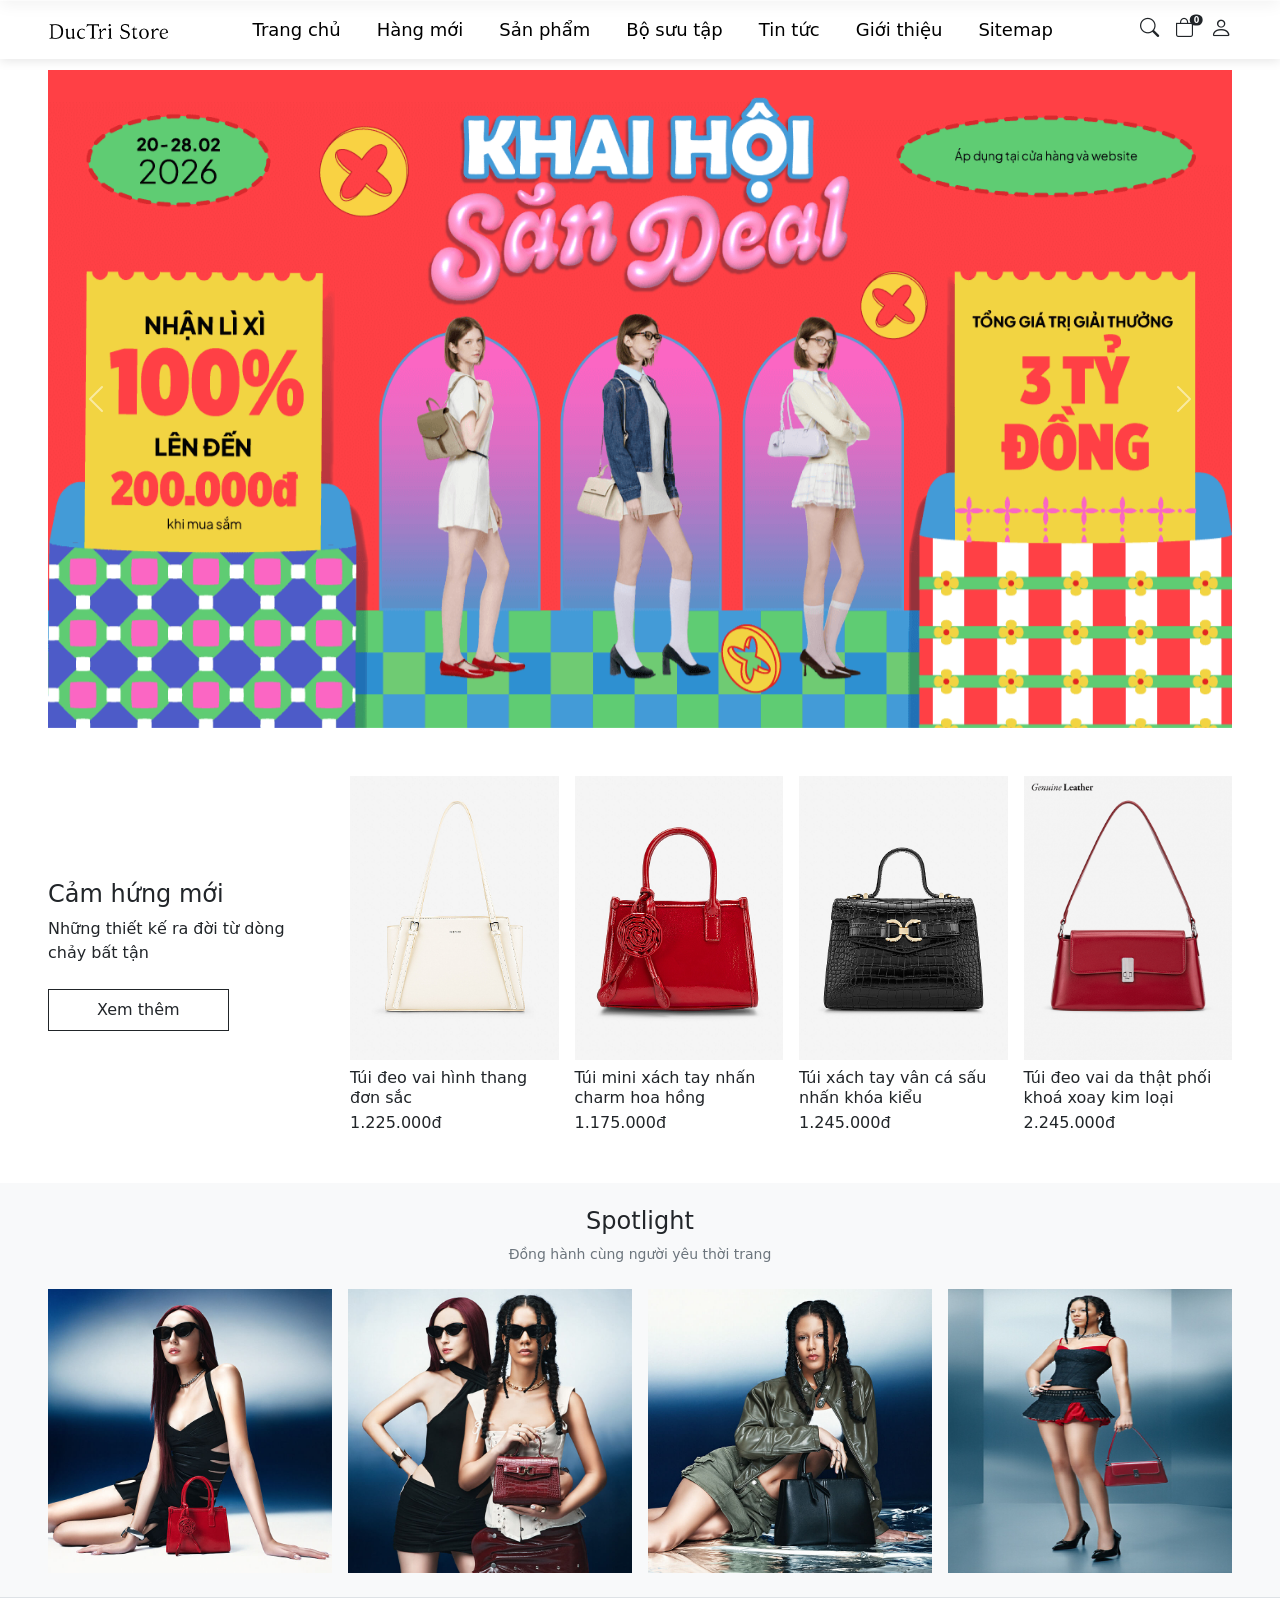
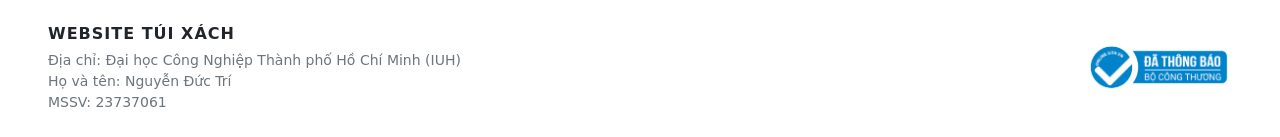
<file: index.html>
﻿<!DOCTYPE html>
<html lang="vi">

<head>
    <meta charset="UTF-8">
    <meta name="viewport" content="width=device-width, initial-scale=1.0">
    <title>Trang chủ | DucTri</title>
    
    <link rel="stylesheet" href="css/bootstrap.min.css">
    <link rel="stylesheet" href="css/style.css">
    <link rel="stylesheet" href="css/bootstrap-icons.css">

    <script src="js/jquery-4.0.0.min.js"></script>
    <script src="js/bootstrap.bundle.min.js"></script>
    <script src="js/main.js"></script>
</head>

<body>
    <!-- HEADER -->
    <header>
        <!-- NAV -->
        <nav class="navbar navbar-expand-lg navbar-light bg-white user-select-none">
            <div class="container-fluid px-5">

                <button class="navbar-toggler border-0 shadow-none" type="button" data-bs-toggle="collapse"
                    data-bs-target="#navbarNav">
                    <i class="bi bi-list text-dark" style="font-size: 1.5rem;"></i>
                </button>

                <a class="navbar-brand" href="index.html">
                    <img src="img/anh-015.png" alt="Logo" height="25px">
                </a>

                <div class="collapse navbar-collapse" id="navbarNav">
                    <ul class="navbar-nav mx-auto">
                        <li class="nav-item"><a class="nav-link" href="index.html">Trang chủ</a></li>
                        <li class="nav-item"><a class="nav-link" href="html/hang-moi.html">Hàng mới</a></li>
                        <li class="nav-item"><a class="nav-link" href="html/san-pham.html">Sản phẩm</a></li>
                        <li class="nav-item"><a class="nav-link" href="html/bo-suu-tap.html">Bộ sưu tập</a></li>
                        <li class="nav-item"><a class="nav-link" href="html/tin-tuc.html">Tin tức</a></li>
                        <li class="nav-item"><a class="nav-link" href="html/gioi-thieu.html">Giới thiệu</a></li>
                        <li class="nav-item"><a class="nav-link" href="html/sitemap.html">Sitemap</a></li>
                    </ul>
                </div>

                <div class="d-flex align-items-center">
                    <a href="javascript:void(0)" id="btnOpenSearch" class="me-3 text-dark text-decoration-none">
                        <i class="bi bi-search" style="font-size: 1.2rem;"></i>
                    </a>

                    <a href="html/gio-hang.html" class="position-relative me-3 text-dark text-decoration-none">
                        <i class="bi bi-bag" style="font-size: 1.2rem;"></i>
                        <span
                            class="position-absolute translate-middle badge rounded-pill bg-dark cart-badge cart-count-badge"
                            style="font-size: 0.6rem;">0</span>
                    </a>

                    <span class=" d-flex align-items-center">
                        <a href="html/dang-nhap.html" class="auth-login-link text-dark text-decoration-none"
                            title="Đăng nhập">
                            <i class="bi bi-person" style="font-size: 1.4rem;"></i>
                        </a>
                        <div class="auth-logged-in d-none dropdown">
                            <a href="#" class="text-dark text-decoration-none d-flex align-items-center dropdown-toggle"
                                id="userDropdown" data-bs-toggle="dropdown" style="cursor: pointer;">
                                <i class="bi bi-person-fill" style="font-size: 1.4rem;"></i>
                                <span class="auth-user-name small text-dark ms-1 me-1"></span>
                            </a>
                            <ul class="dropdown-menu dropdown-menu-end shadow border-0 ">
                                <li>
                                    <a href="#" class="dropdown-item small auth-logout-btn text-danger">
                                        <i class="bi bi-power me-2"></i>Đăng xuất
                                    </a>
                                </li>
                            </ul>
                        </div>
                    </span>
                </div>
            </div>
        </nav>
    </header>

    <div class="search-container" id="searchDropdown">
        <div class="container-fluid px-5 py-5">
            <div class="row align-items-center pb-3">
                <div class="col-10 ps-5">
                    <div class="position-relative">
                        <div class="input-group">
                            <span class="input-group-text bg-light border-0">
                                <i class="bi bi-search text-dark text-secondary user-select-none"></i>
                            </span>
                            <input type="text" id="inputSearch" class="form-control border-0 shadow-none bg-light py-2"
                                placeholder="Bạn muốn tìm gì hôm nay?">
                        </div>

                        <div id="searchResults" class="list-group shadow border-0"
                            style="display: none; position: absolute; top: 100%; left: 0; right: 0; z-index: 1050; max-height: 400px; overflow-y: auto; background: white;">
                        </div>
                    </div>
                </div>
                <div class="col-2">
                    <button type="button" class="btn border-0 shadow-none ps-0" id="btnCloseSearch">Đóng</button>
                </div>
            </div>

            <div class="row mt-5">
                <div class="col-md-3 px-5">
                    <p class="text-secondary small text-uppercase fw-bold mb-3">Tìm kiếm phổ biến</p>
                    <ul class="list-unstyled">
                        <li class="mb-2"><a href="#" class="text-decoration-none text-dark small">Ưu đãi Coupon 100K</a>
                        </li>
                        <li class="mb-2"><a href="#" class="text-decoration-none text-dark small">Top Bán Chạy Dịp
                                Tết</a></li>
                        <li class="mb-2"><a href="#" class="text-decoration-none text-dark small">Sale Tết lên tới
                                50%</a></li>
                    </ul>
                </div>
                <div class="col-md-9">
                    <p class="text-secondary small text-uppercase fw-bold mb-3">Xu hướng nổi bật</p>
                    <div class="row g-3">
                        <div class="col-md-3">
                            <img src="img/anh-016.jpg" class="img-fluid mb-2" alt="Trend">
                            <p class="small text-center">New Year Trending Picks</p>
                        </div>
                        <div class="col-md-3">
                            <img src="img/anh-017.jpg" class="img-fluid mb-2" alt="Trend">
                            <p class="small text-center">Best Deal Săn Tết</p>
                        </div>
                    </div>
                </div>
            </div>
        </div>
    </div>

    <div class="search-overlay" id="searchOverlay"></div>

    <!-- MAIN -->
    <main>
        <section id="mainBanner" class="carousel slide custom-banner container-fluid px-5" data-bs-ride="carousel">

            <div class="carousel-inner user-select-none">
                <div class="carousel-item active" data-bs-interval="3000">
                    <img src="img/anh-002.jpg" class="d-block w-100" alt="Banner 1">
                </div>
                <div class="carousel-item" data-bs-interval="3000">
                    <img src="img/anh-003.jpg" class="d-block w-100" alt="Banner 2">
                </div>
                <div class="carousel-item" data-bs-interval="3000">
                    <img src="img/anh-004.jpg" class="d-block w-100" alt="Banner 3">
                </div>
                <div class="carousel-item" data-bs-interval="3000">
                    <img src="img/anh-005.jpg" class="d-block w-100" alt="Banner 4">
                </div>
                <div class="carousel-item" data-bs-interval="3000">
                    <img src="img/anh-006.jpg" class="d-block w-100" alt="Banner 5">
                </div>
            </div>

            <button class="carousel-control-prev" type="button" data-bs-target="#mainBanner" data-bs-slide="prev">
                <span class="carousel-control-prev-icon" aria-hidden="true"></span>
                <span class="visually-hidden">Previous</span>
            </button>
            <button class="carousel-control-next" type="button" data-bs-target="#mainBanner" data-bs-slide="next">
                <span class="carousel-control-next-icon" aria-hidden="true"></span>
                <span class="visually-hidden">Next</span>
            </button>
        </section>

        <section class="container-fluid px-5 my-5">
            <div class="row align-items-center">
                <div class="col-md-3 mb-4 mb-md-0">
                    <div class="content-left">
                        <h4>Cảm hứng mới</h4>
                        <p class="mb-4">Những thiết kế ra đời từ dòng chảy bất tận</p>
                        <a href="html/hang-moi.html"
                            class="btn btn-outline-dark shadow-none rounded-0 px-5 py-2  btn-xem-them">Xem thêm</a>
                    </div>
                </div>

                <div class="col-md-9">
                    <div class="row g-3">
                        <div class="col-6 col-lg-3">
                            <div class="product-item">
                                <a href="html/chi-tiet.html?id=sp01" class="text-decoration-none text-dark">
                                    <div
                                        class="product-img-hover mb-2 position-relative overflow-hidden user-select-none">
                                        <img src="img/tui-xach-01-1.jpg" class="img-fluid w-100"
                                            alt="Túi đeo vai hình thang đơn sắc">
                                        <img src="img/tui-xach-01-2.jpg"
                                            class="img-fluid w-100 img-secondary position-absolute top-0 start-0 h-100"
                                            alt="Túi đeo vai hình thang đơn sắc">
                                    </div>
                                    <p class="product-name mb-1">Túi đeo vai hình thang đơn sắc</p>
                                    <span>1.225.000đ</span>
                                </a>
                            </div>
                        </div>

                        <div class="col-6 col-lg-3">
                            <div class="product-item">
                                <a href="html/chi-tiet.html?id=sp03" class="text-decoration-none text-dark">
                                    <div
                                        class="product-img-hover mb-2 position-relative overflow-hidden user-select-none">
                                        <img src="img/tui-xach-03-1.jpg"
                                            class="img-fluid w-100" alt="Túi mini xách tay nhấn charm hoa hồng">
                                        <img src="img/tui-xach-03-2.jpg"
                                            class="img-fluid w-100 img-secondary position-absolute top-0 start-0 h-100"
                                            alt="Túi mini xách tay nhấn charm hoa hồng">
                                    </div>
                                    <p class="product-name mb-1">Túi mini xách tay nhấn charm hoa hồng</p>
                                    <span>1.175.000đ</span>
                                </a>
                            </div>
                        </div>

                        <div class="col-6 col-lg-3">
                            <div class="product-item">
                                <a href="html/chi-tiet.html?id=sp04" class="text-decoration-none text-dark">
                                    <div
                                        class="product-img-hover mb-2 position-relative overflow-hidden user-select-none">
                                        <img src="img/tui-xach-04-1.jpg" class="img-fluid w-100"
                                            alt="Túi xách tay vân cá sấu nhấn khóa kiểu">
                                        <img src="img/tui-xach-04-2.jpg"
                                            class="img-fluid w-100 img-secondary position-absolute top-0 start-0 h-100"
                                            alt="Túi xách tay vân cá sấu nhấn khóa kiểu">
                                    </div>
                                    <p class="product-name mb-1">Túi xách tay vân cá sấu nhấn khóa kiểu</p>
                                    <span>1.245.000đ</span>
                                </a>
                            </div>
                        </div>
                        <div class="col-6 col-lg-3">
                            <div class="product-item">
                                <a href="html/chi-tiet.html?id=sp02" class="text-decoration-none text-dark">
                                    <div
                                        class="product-img-hover mb-2 position-relative overflow-hidden user-select-none">
                                        <img src="img/tui-xach-02-1.jpg" class="img-fluid w-100"
                                            alt="Túi đeo vai da thật phối khoá xoay kim loại">
                                        <img src="img/tui-xach-02-2.jpg"
                                            class="img-fluid w-100 img-secondary position-absolute top-0 start-0 h-100"
                                            alt="Túi đeo vai da thật phối khoá xoay kim loại">
                                    </div>
                                    <p class="product-name mb-1">Túi đeo vai da thật phối khoá xoay kim loại</p>
                                    <span>2.245.000đ</span>
                                </a>
                            </div>
                        </div>
                    </div>
                </div>
            </div>
        </section>

        <section class="spotlight-section py-4 bg-light">
            <div class="container-fluid px-5">
                <div class="text-center mb-4">
                    <h4 class="mb-2">Spotlight</h4>
                    <p class="text-secondary small">Đồng hành cùng người yêu thời trang</p>
                </div>

                <div class="row g-3">
                    <div class="col-6 col-md-3">
                        <div class="spotlight-item">
                            <img src="img/anh-016.jpg" class="img-fluid w-100" alt="Spotlight 1">
                        </div>
                    </div>
                    <div class="col-6 col-md-3">
                        <div class="spotlight-item">
                            <img src="img/anh-017.jpg" class="img-fluid w-100" alt="Spotlight 2">
                        </div>
                    </div>
                    <div class="col-6 col-md-3">
                        <div class="spotlight-item">
                            <img src="img/anh-018.jpg" class="img-fluid w-100" alt="Spotlight 3">
                        </div>
                    </div>
                    <div class="col-6 col-md-3">
                        <div class="spotlight-item">
                            <img src="img/anh-019.jpg" class="img-fluid w-100" alt="Spotlight 4">
                        </div>
                    </div>
                </div>
            </div>
        </section>
    </main>

    <!-- FOOTER -->
    <footer class="py-4 bg-white border-top">
        <div class="container-fluid px-5">
            <div class="d-flex justify-content-between align-items-center">
                <div>
                    <p class="mb-1 fw-bold text-uppercase" style="letter-spacing: 1px;">Website Túi Xách</p>
                    <p class="small text-secondary mb-0">Địa chỉ: Đại học Công Nghiệp Thành phố Hồ Chí Minh (IUH)</p>
                    <p class="small text-secondary mb-0">Họ và tên: Nguyễn Đức Trí</p>
                    <p class="small text-secondary mb-0">MSSV: 23737061</p>
                </div>

                <div>
                    <img src="img/anh-014.png" alt="Đã thông báo Bộ Công Thương" height="55">
                </div>
            </div>
        </div>
    </footer>

</body>

</html>
</file>
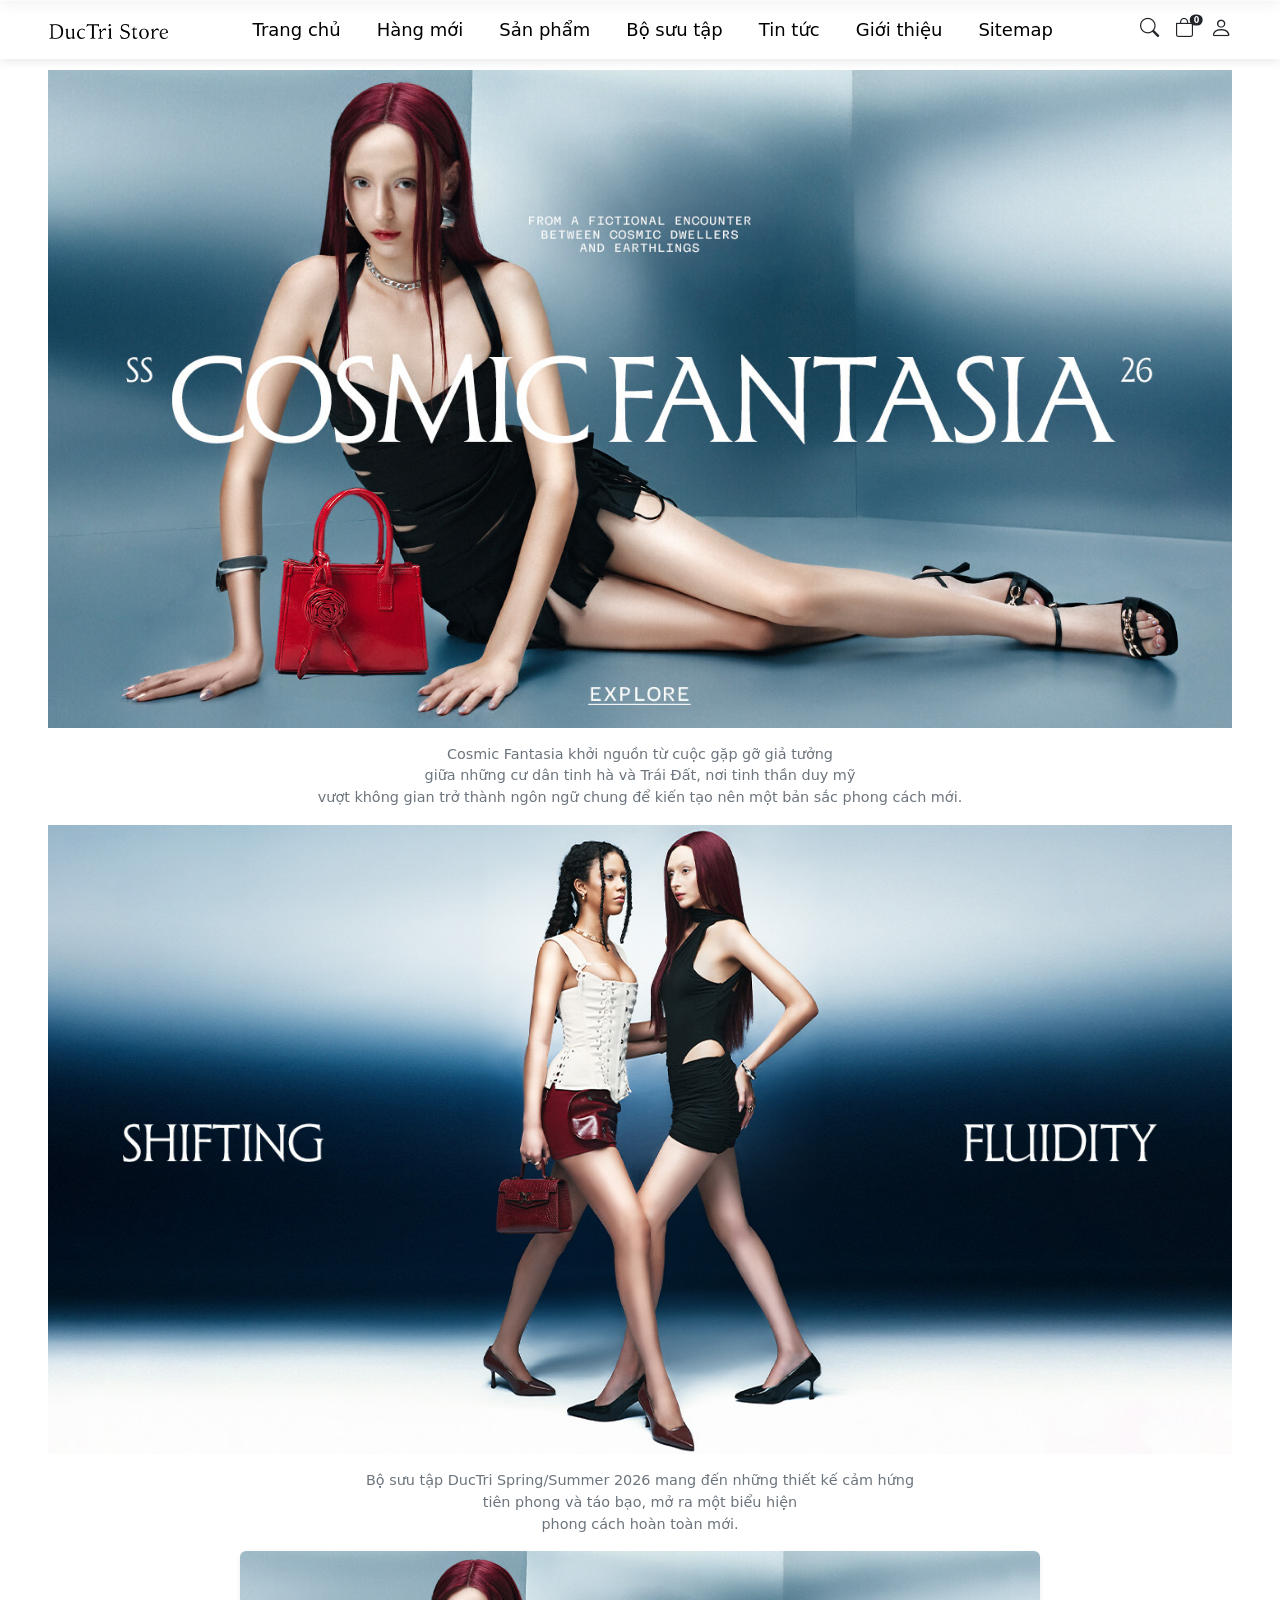
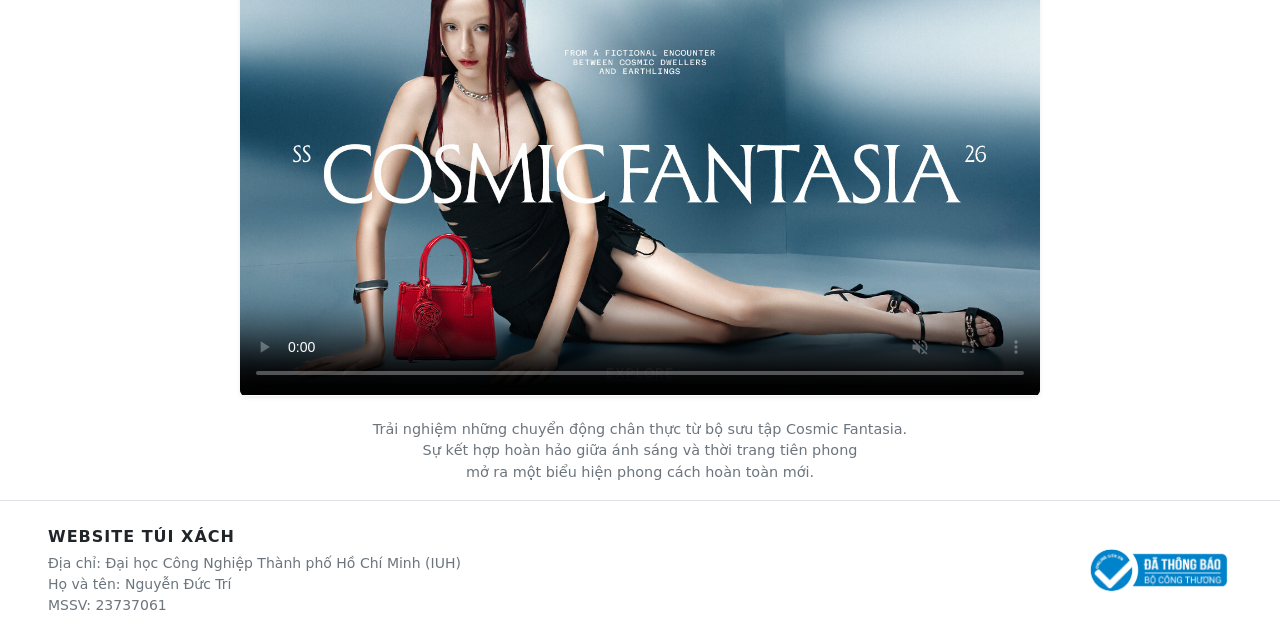
<file: html/bo-suu-tap.html>
﻿<!DOCTYPE html>
<html lang="vi">

<head>
    <meta charset="UTF-8">
    <meta name="viewport" content="width=device-width, initial-scale=1.0">
    <title>Bộ sưu tập | DucTri</title>

    <link rel="stylesheet" href="../css/bootstrap.min.css">
    <link rel="stylesheet" href="../css/style.css">
    <link rel="stylesheet" href="../css/bootstrap-icons.css">
    
    <script src="../js/jquery-4.0.0.min.js"></script>
    <script src="../js/bootstrap.bundle.min.js"></script>
    <script src="../js/main.js"></script>
</head>

<body>

    <!-- HEADER -->
    <header>
        <!-- NAV -->
        <nav class="navbar navbar-expand-lg navbar-light bg-white user-select-none">
            <div class="container-fluid px-5">
                <button class="navbar-toggler border-0 shadow-none" type="button" data-bs-toggle="collapse" data-bs-target="#navbarNav">
                    <i class="bi bi-list text-dark" style="font-size: 1.5rem;"></i>
                </button>

                <a class="navbar-brand" href="../index.html">
                    <img src="../img/anh-015.png" alt="Logo" height="25">
                </a>

                <div class="collapse navbar-collapse" id="navbarNav">
                    <ul class="navbar-nav mx-auto">
                        <li class="nav-item"><a class="nav-link" href="../index.html">Trang chủ</a></li>
                        <li class="nav-item"><a class="nav-link " href="hang-moi.html">Hàng mới</a></li>
                        <li class="nav-item"><a class="nav-link" href="san-pham.html">Sản phẩm</a></li>
                        <li class="nav-item"><a class="nav-link" href="bo-suu-tap.html">Bộ sưu tập</a></li>
                        <li class="nav-item"><a class="nav-link" href="tin-tuc.html">Tin tức</a></li>
                        <li class="nav-item"><a class="nav-link" href="gioi-thieu.html">Giới thiệu</a></li>
                        <li class="nav-item"><a class="nav-link" href="sitemap.html">Sitemap</a></li>
                    </ul>
                </div>

                <div class="d-flex align-items-center">
                    <a href="javascript:void(0)" id="btnOpenSearch" class="me-3 text-dark text-decoration-none">
                        <i class="bi bi-search" style="font-size: 1.2rem;"></i>
                    </a>

                    <a href="gio-hang.html" class="position-relative me-3 text-dark text-decoration-none">
                        <i class="bi bi-bag" style="font-size: 1.2rem;"></i>
                        <span class="position-absolute translate-middle badge rounded-pill bg-dark cart-badge cart-count-badge" style="font-size: 0.6rem;">0</span>
                    </a>

                    <span class=" d-flex align-items-center">
                        <a href="dang-nhap.html" class="auth-login-link text-dark text-decoration-none" title="Đăng nhập">
                            <i class="bi bi-person" style="font-size: 1.4rem;"></i>
                        </a>
                        <div class="auth-logged-in d-none dropdown">
                            <a href="#" class="text-dark text-decoration-none d-flex align-items-center dropdown-toggle" 
                            id="userDropdown" data-bs-toggle="dropdown" style="cursor: pointer;">
                                <i class="bi bi-person-fill" style="font-size: 1.4rem;"></i>
                                <span class="auth-user-name small text-dark ms-1 me-1"></span>
                            </a>
                            <ul class="dropdown-menu dropdown-menu-end shadow border-0 ">
                                <li>
                                    <a href="#" class="dropdown-item small auth-logout-btn text-danger">
                                        <i class="bi bi-power me-2"></i>Đăng xuất
                                    </a>
                                </li>
                            </ul>
                        </div>
                    </span>
                </div>
            </div>
        </nav>
    </header>

    <div class="search-container" id="searchDropdown">
        <div class="container-fluid px-5 py-5">
            <div class="row align-items-center pb-3">
                <div class="col-10 ps-5">
                    <div class="position-relative"> 
                        <div class="input-group">
                            <span class="input-group-text bg-light border-0">
                                <i class="bi bi-search text-dark text-secondary user-select-none"></i>
                            </span>
                            <input type="text" id="inputSearch" class="form-control border-0 shadow-none bg-light py-2" placeholder="Bạn muốn tìm gì hôm nay?">
                        </div>

                        <div id="searchResults" class="list-group shadow border-0" 
                            style="display: none; position: absolute; top: 100%; left: 0; right: 0; z-index: 1050; max-height: 400px; overflow-y: auto; background: white;">
                        </div>
                    </div>
                </div>
                <div class="col-2">
                    <button type="button" class="btn border-0 shadow-none ps-0" id="btnCloseSearch">Đóng</button>
                </div>
            </div>

            <div class="row mt-5">
                <div class="col-md-3 px-5">
                    <p class="text-secondary small text-uppercase fw-bold mb-3">Tìm kiếm phổ biến</p>
                    <ul class="list-unstyled">
                        <li class="mb-2"><a href="#" class="text-decoration-none text-dark small">Ưu đãi Coupon 100K</a></li>
                        <li class="mb-2"><a href="#" class="text-decoration-none text-dark small">Top Bán Chạy Dịp Tết</a></li>
                        <li class="mb-2"><a href="#" class="text-decoration-none text-dark small">Sale Tết lên tới 50%</a></li>
                    </ul>
                </div>
                <div class="col-md-9">
                    <p class="text-secondary small text-uppercase fw-bold mb-3">Xu hướng nổi bật</p>
                    <div class="row g-3">
                        <div class="col-md-3">
                            <img src="../img/anh-016.jpg" class="img-fluid mb-2" alt="Trend">
                            <p class="small text-center">New Year Trending Picks</p>
                        </div>
                        <div class="col-md-3">
                            <img src="../img/anh-017.jpg" class="img-fluid mb-2" alt="Trend">
                            <p class="small text-center">Best Deal Săn Tết</p>
                        </div>
                    </div>
                </div>
            </div>
        </div>
    </div>

    <div class="search-overlay" id="searchOverlay"></div>

    <!-- MAIN -->
    <main class="container-fluid px-0">
        <section id="mainBanner" class="px-3 px-md-5 ">
            
            <div class="banner-container d-flex justify-content-center">
                <img src="../img/anh-003.jpg" alt="Cosmic Fantasia" class="w-100">
            </div>

            <div class="text-center mt-3 d-flex justify-content-center">
                <div class="description-wrapper" style="max-width: 800px;">
                    <p class="description-text small text-secondary mb-0" style="font-size: 0.9rem;">
                        Cosmic Fantasia khởi nguồn từ cuộc gặp gỡ giả tưởng<br>
                        giữa những cư dân tinh hà và Trái Đất, nơi tinh thần duy mỹ<br>
                        vượt không gian trở thành ngôn ngữ chung để kiến tạo nên một bản sắc phong cách mới.
                    </p>
                </div>
            </div>

            <div class="container-fluid px-0 text-center mt-3">
                <div class="position-relative d-inline-block w-100">
                    <img src="../img/anh-007.jpg" alt="Collection Banner" class="img-fluid w-100">
                </div>

                <div class="text-center mt-3 d-flex justify-content-center">
                    <div class="description-wrapper" style="max-width: 800px;">
                        <p class="small text-secondary mb-0" style="font-size: 0.9rem;">
                            Bộ sưu tập DucTri Spring/Summer 2026 mang đến những thiết kế cảm hứng<br>
                            tiên phong và táo bạo, mở ra một biểu hiện<br>
                            phong cách hoàn toàn mới.
                        </p>
                    </div>
                </div>
            </div>

            <div class="container-fluid px-0 text-center mt-3">
                <div class="d-flex justify-content-center">
                    <div class="video-wrapper" style="max-width: 800px; width: 100%;">
                        <video muted loop playsinline controls 
                            poster="../img/anh-003.jpg" 
                            class="w-100 shadow-sm rounded" 
                            style="object-fit: cover;">
                            <source src="../img/banner-video.mp4" type="video/mp4">
                        </video>
                    </div>
                </div>

                <div class="text-center mt-3 mb-3 d-flex justify-content-center">
                    <div class="description-wrapper" style="max-width: 800px;">
                        <p class="small text-secondary mb-0" style="font-size: 0.9rem;">
                            Trải nghiệm những chuyển động chân thực từ bộ sưu tập Cosmic Fantasia.<br>
                            Sự kết hợp hoàn hảo giữa ánh sáng và thời trang tiên phong<br>
                            mở ra một biểu hiện phong cách hoàn toàn mới.
                        </p>
                    </div>
                </div>
            </div>



        </section>
    </main>

    <!-- FOOTER -->
    <footer class="py-4 bg-white border-top">
        <div class="container-fluid px-5">
            <div class="d-flex justify-content-between align-items-center">
                <div>
                    <p class="mb-1 fw-bold text-uppercase" style="letter-spacing: 1px;">Website Túi Xách</p>
                    <p class="small text-secondary mb-0">Địa chỉ: Đại học Công Nghiệp Thành phố Hồ Chí Minh (IUH)</p>
                    <p class="small text-secondary mb-0">Họ và tên: Nguyễn Đức Trí</p>
                    <p class="small text-secondary mb-0">MSSV: 23737061</p>
                </div>

                <div>
                    <img src="../img/anh-014.png" alt="Đã thông báo Bộ Công Thương" height="55">
                </div>
            </div>
        </div>
    </footer>
</body>

</html>
</file>
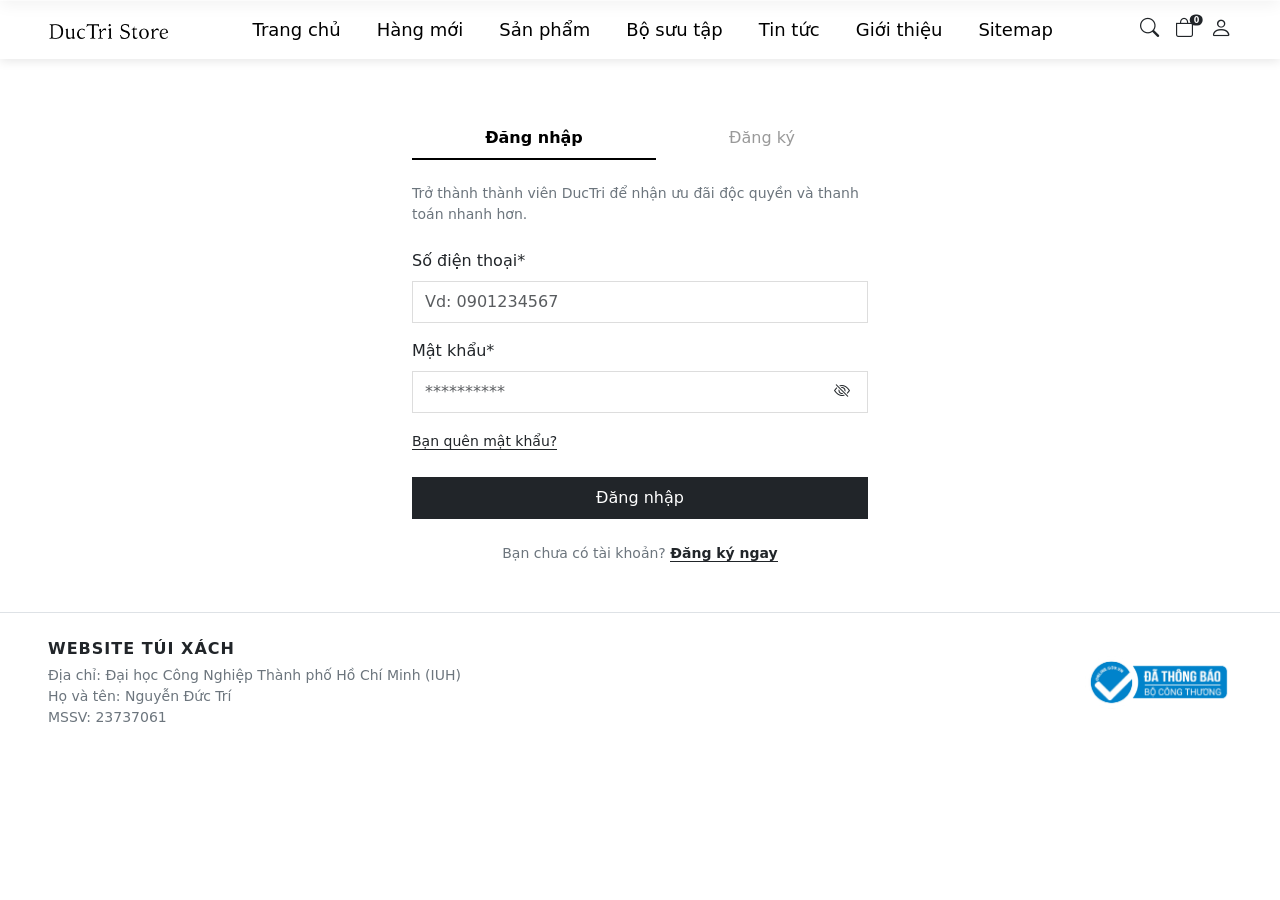
<file: html/dang-nhap.html>
﻿<!DOCTYPE html>
<html lang="vi">

<head>
    <meta charset="UTF-8">
    <meta name="viewport" content="width=device-width, initial-scale=1.0">
    <title>Đăng nhập | DucTri</title>
    
    <link rel="stylesheet" href="../css/bootstrap.min.css">
    <link rel="stylesheet" href="../css/style.css">
    <link rel="stylesheet" href="../css/bootstrap-icons.css">

    <script src="../js/jquery-4.0.0.min.js"></script>
    <script src="../js/bootstrap.bundle.min.js"></script>
    <script src="../js/main.js"></script>
</head>

<body>

    <!-- HEADER -->
    <header>
        <!-- NAV -->
        <nav class="navbar navbar-expand-lg navbar-light bg-white user-select-none">
            <div class="container-fluid px-5">
                <button class="navbar-toggler border-0 shadow-none" type="button" data-bs-toggle="collapse"
                    data-bs-target="#navbarNav">
                    <i class="bi bi-list text-dark" style="font-size: 1.5rem;"></i>
                </button>
                <!-- LOGO -->
                <a class="navbar-brand" href="../index.html">
                    <img src="../img/anh-015.png" alt="Logo" height="25">
                </a>

                <div class="collapse navbar-collapse" id="navbarNav">
                    <ul class="navbar-nav mx-auto">
                        <li class="nav-item"><a class="nav-link" href="../index.html">Trang chủ</a></li>
                        <li class="nav-item"><a class="nav-link " href="hang-moi.html">Hàng mới</a></li>
                        <li class="nav-item"><a class="nav-link" href="san-pham.html">Sản phẩm</a></li>
                        <li class="nav-item"><a class="nav-link" href="bo-suu-tap.html">Bộ sưu tập</a></li>
                        <li class="nav-item"><a class="nav-link" href="tin-tuc.html">Tin tức</a></li>
                        <li class="nav-item"><a class="nav-link" href="gioi-thieu.html">Giới thiệu</a></li>
                        <li class="nav-item"><a class="nav-link" href="sitemap.html">Sitemap</a></li>
                    </ul>
                </div>

                <div class="d-flex align-items-center">
                    <a href="javascript:void(0)" id="btnOpenSearch" class="me-3 text-dark text-decoration-none">
                        <i class="bi bi-search" style="font-size: 1.2rem;"></i>
                    </a>

                    <a href="gio-hang.html" class="position-relative me-3 text-dark text-decoration-none">
                        <i class="bi bi-bag" style="font-size: 1.2rem;"></i>
                        <span
                            class="position-absolute translate-middle badge rounded-pill bg-dark cart-badge cart-count-badge"
                            style="font-size: 0.6rem;">0</span>
                    </a>

                    <span class=" d-flex align-items-center">
                        <a href="dang-nhap.html" class="auth-login-link text-dark text-decoration-none"
                            title="Đăng nhập">
                            <i class="bi bi-person" style="font-size: 1.4rem;"></i>
                        </a>
                        <div class="auth-logged-in d-none dropdown">
                            <a href="#" class="text-dark text-decoration-none d-flex align-items-center dropdown-toggle"
                                id="userDropdown" data-bs-toggle="dropdown" style="cursor: pointer;">
                                <i class="bi bi-person-fill" style="font-size: 1.4rem;"></i>
                                <span class="auth-user-name small text-dark ms-1 me-1"></span>
                            </a>
                            <ul class="dropdown-menu dropdown-menu-end shadow border-0 ">
                                <li>
                                    <a href="#" class="dropdown-item small auth-logout-btn text-danger">
                                        <i class="bi bi-power me-2"></i>Đăng xuất
                                    </a>
                                </li>
                            </ul>
                        </div>
                    </span>
                </div>
            </div>
        </nav>
    </header>

    <div class="search-container" id="searchDropdown">
        <div class="container-fluid px-5 py-5">
            <div class="row align-items-center pb-3">
                <div class="col-10 ps-5">
                    <div class="position-relative">
                        <div class="input-group">
                            <span class="input-group-text bg-light border-0">
                                <i class="bi bi-search text-dark text-secondary user-select-none"></i>
                            </span>
                            <input type="text" id="inputSearch" class="form-control border-0 shadow-none bg-light py-2"
                                placeholder="Bạn muốn tìm gì hôm nay?">
                        </div>

                        <div id="searchResults" class="list-group shadow border-0"
                            style="display: none; position: absolute; top: 100%; left: 0; right: 0; z-index: 1050; max-height: 400px; overflow-y: auto; background: white;">
                        </div>
                    </div>
                </div>
                <div class="col-2">
                    <button type="button" class="btn border-0 shadow-none ps-0" id="btnCloseSearch">Đóng</button>
                </div>
            </div>

            <div class="row mt-5">
                <div class="col-md-3 px-5">
                    <p class="text-secondary small text-uppercase fw-bold mb-3">Tìm kiếm phổ biến</p>
                    <ul class="list-unstyled">
                        <li class="mb-2"><a href="#" class="text-decoration-none text-dark small">Ưu đãi Coupon 100K</a>
                        </li>
                        <li class="mb-2"><a href="#" class="text-decoration-none text-dark small">Top Bán Chạy Dịp
                                Tết</a></li>
                        <li class="mb-2"><a href="#" class="text-decoration-none text-dark small">Sale Tết lên tới
                                50%</a></li>
                    </ul>
                </div>
                <div class="col-md-9">
                    <p class="text-secondary small text-uppercase fw-bold mb-3">Xu hướng nổi bật</p>
                    <div class="row g-3">
                        <div class="col-md-3">
                            <img src="../img/anh-016.jpg" class="img-fluid mb-2" alt="Trend">
                            <p class="small text-center">New Year Trending Picks</p>
                        </div>
                        <div class="col-md-3">
                            <img src="../img/anh-017.jpg" class="img-fluid mb-2" alt="Trend">
                            <p class="small text-center">Best Deal Săn Tết</p>
                        </div>
                    </div>
                </div>
            </div>
        </div>
    </div>

    <div class="search-overlay" id="searchOverlay"></div>

    <!-- MAIN -->
    <main>
        <section class="container py-5" style="max-width: 480px;">
            <ul class="nav nav-tabs border-0 mb-4" role="tablist">
                <li class="nav-item flex-fill">
                    <a class="nav-link text-center rounded-0 auth-tab-login active" data-bs-toggle="tab"
                        href="#tabLogin">Đăng nhập</a>
                </li>
                <li class="nav-item flex-fill">
                    <a class="nav-link text-center rounded-0 auth-tab-register" data-bs-toggle="tab"
                        href="#tabRegister">Đăng ký</a>
                </li>
            </ul>

            <div class="tab-content">
                <!-- TAB ĐĂNG NHẬP -->
                <div class="tab-pane fade show active" id="tabLogin">
                    <p class="text-secondary small mb-4">Trở thành thành viên DucTri để nhận ưu đãi độc quyền và thanh
                        toán nhanh hơn.</p>
                    <form id="formLogin">
                        <div class="mb-3">
                            <label class="form-label">Số điện thoại*</label>
                            <input type="text" id="loginPhone" class="form-control rounded-0 py-2 shadow-none"
                                placeholder="Vd: 0901234567" maxlength="10">
                        </div>
                        <div class="mb-3">
                            <label class="form-label">Mật khẩu*</label>
                            <div class="auth-password-wrap">
                                <input type="password" id="loginPassword"
                                    class="form-control rounded-0 py-2 shadow-none" placeholder="**********">
                                <button type="button" class="btn shadow-none border-0 btn-toggle-pwd"
                                    data-target="loginPassword">
                                    <i class="bi bi-eye-slash text-dark"></i>
                                </button>
                            </div>
                        </div>
                        <div class="mb-4">
                            <a href="#" class="text-decoration-none small text-dark border-bottom border-dark">Bạn quên
                                mật khẩu?</a>
                        </div>
                        <button type="submit" class="btn btn-dark w-100 rounded-0 py-2 shadow-none">Đăng nhập</button>
                        <p class="text-center small text-secondary mt-4 mb-0">
                            Bạn chưa có tài khoản? <a href="#" data-auth-tab="#tabRegister"
                                class="text-dark fw-bold text-decoration-none border-bottom border-dark">Đăng ký
                                ngay</a>
                        </p>
                    </form>
                </div>

                <!-- TAB ĐĂNG KÝ -->
                <div class="tab-pane fade" id="tabRegister">
                    <p class="text-secondary small mb-4">Trở thành thành viên DucTri để nhận ưu đãi độc quyền và thanh
                        toán nhanh hơn.</p>
                    <form id="formRegister">
                        <div class="mb-3">
                            <label class="form-label">Số điện thoại*</label>
                            <input type="text" id="regPhone" class="form-control rounded-0 py-2 shadow-none"
                                placeholder="Vd: 0901234567" maxlength="10">
                        </div>
                        <div class="mb-3">
                            <label class="form-label">Họ và tên*</label>
                            <input type="text" id="regName" class="form-control rounded-0 py-2 shadow-none"
                                placeholder="Vd: Nguyễn Vân A">
                        </div>
                        <div class="mb-3">
                            <label class="form-label">Mật khẩu*</label>
                            <div class="auth-password-wrap">
                                <input type="password" id="regPassword" class="form-control rounded-0 py-2 shadow-none"
                                    placeholder="Vd: Abcdefj123@">
                                <button type="button" class="btn shadow-none border-0 btn-toggle-pwd"
                                    data-target="regPassword">
                                    <i class="bi bi-eye-slash text-dark"></i>
                                </button>
                            </div>
                        </div>
                        <button type="submit" class="btn btn-dark w-100 rounded-0 py-2 shadow-none">Đăng ký</button>
                        <p class="text-center small text-secondary mt-4 mb-0">
                            Bạn đã có tài khoản? <a href="#" data-auth-tab="#tabLogin"
                                class="text-dark fw-bold text-decoration-none border-bottom border-dark">Đăng nhập</a>
                        </p>
                    </form>
                </div>
            </div>
        </section>
    </main>

    <!-- FOOTER -->
    <footer class="py-4 bg-white border-top">
        <div class="container-fluid px-5">
            <div class="d-flex justify-content-between align-items-center">
                <div>
                    <p class="mb-1 fw-bold text-uppercase" style="letter-spacing: 1px;">Website Túi Xách</p>
                    <p class="small text-secondary mb-0">Địa chỉ: Đại học Công Nghiệp Thành phố Hồ Chí Minh (IUH)</p>
                    <p class="small text-secondary mb-0">Họ và tên: Nguyễn Đức Trí</p>
                    <p class="small text-secondary mb-0">MSSV: 23737061</p>
                </div>

                <div>
                    <img src="../img/anh-014.png" alt="Đã thông báo Bộ Công Thương" height="55">
                </div>
            </div>
        </div>
    </footer>
</body>

</html>
</file>
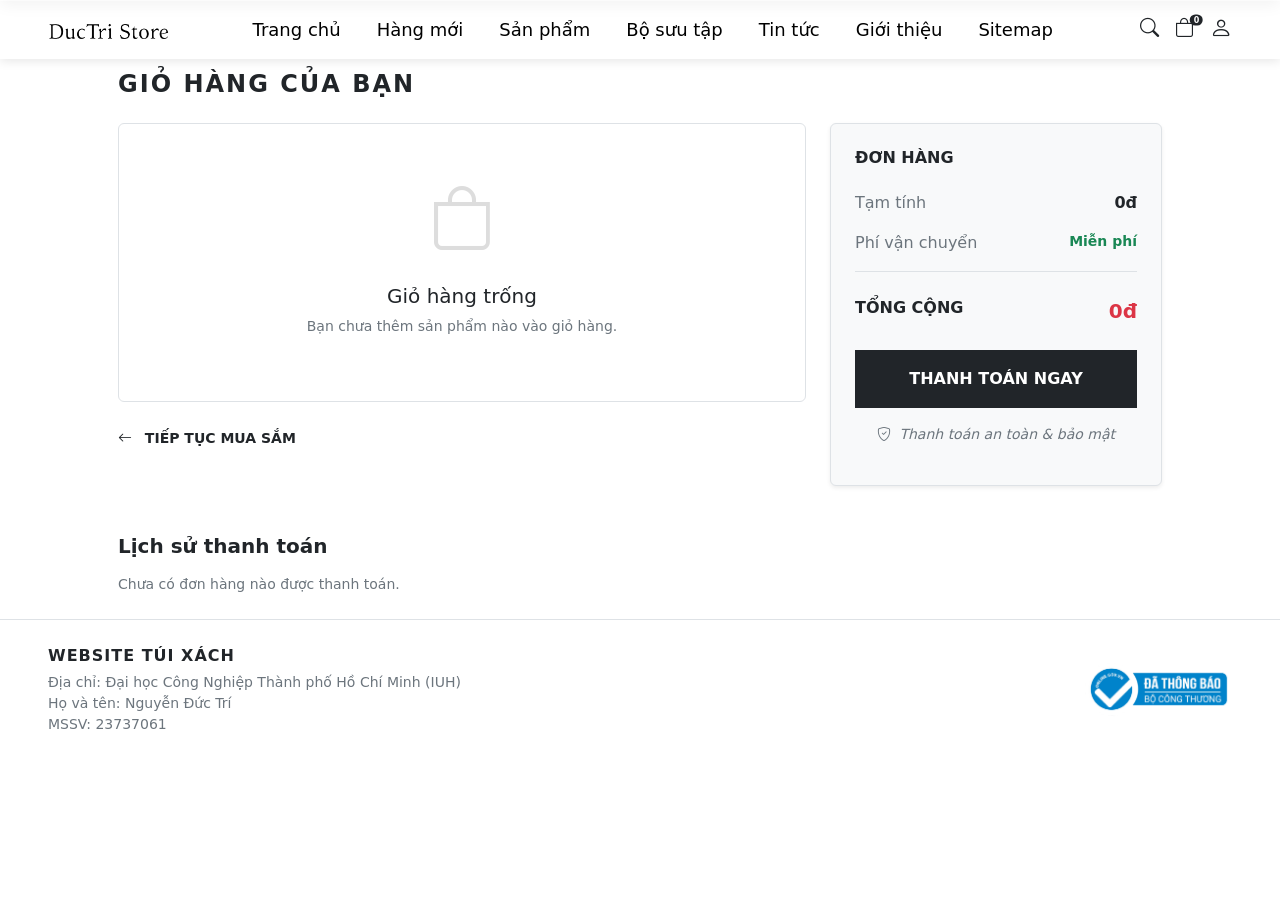
<file: html/gio-hang.html>
﻿<!DOCTYPE html>
<html lang="vi">

<head>
    <meta charset="UTF-8">
    <meta name="viewport" content="width=device-width, initial-scale=1.0">
    <title>Giỏ hàng | DucTri</title>
    <link rel="stylesheet" href="../css/bootstrap.min.css">
    <link rel="stylesheet" href="../css/style.css">
    <link rel="stylesheet" href="../css/bootstrap-icons.css">

    <script src="../js/jquery-4.0.0.min.js"></script>
    <script src="../js/bootstrap.bundle.min.js"></script>
    <script src="../js/main.js"></script>
</head>

<body>
    <!-- HEADER -->
    <header>
        <!-- NAV -->
        <nav class="navbar navbar-expand-lg navbar-light bg-white user-select-none">
            <div class="container-fluid px-5">
                <button class="navbar-toggler border-0 shadow-none" type="button" data-bs-toggle="collapse"
                    data-bs-target="#navbarNav">
                    <i class="bi bi-list text-dark" style="font-size: 1.5rem;"></i>
                </button>

                <a class="navbar-brand" href="../index.html">
                    <img src="../img/anh-015.png" alt="Logo" height="25">
                </a>

                <div class="collapse navbar-collapse" id="navbarNav">
                    <ul class="navbar-nav mx-auto">
                        <li class="nav-item"><a class="nav-link" href="../index.html">Trang chủ</a></li>
                        <li class="nav-item"><a class="nav-link " href="hang-moi.html">Hàng mới</a></li>
                        <li class="nav-item"><a class="nav-link" href="san-pham.html">Sản phẩm</a></li>
                        <li class="nav-item"><a class="nav-link" href="bo-suu-tap.html">Bộ sưu tập</a></li>
                        <li class="nav-item"><a class="nav-link" href="tin-tuc.html">Tin tức</a></li>
                        <li class="nav-item"><a class="nav-link" href="gioi-thieu.html">Giới thiệu</a></li>
                        <li class="nav-item"><a class="nav-link" href="sitemap.html">Sitemap</a></li>
                    </ul>
                </div>

                <div class="d-flex align-items-center">
                    <a href="javascript:void(0)" id="btnOpenSearch" class="me-3 text-dark text-decoration-none">
                        <i class="bi bi-search" style="font-size: 1.2rem;"></i>
                    </a>

                    <a href="gio-hang.html" class="position-relative me-3 text-dark text-decoration-none">
                        <i class="bi bi-bag" style="font-size: 1.2rem;"></i>
                        <span
                            class="position-absolute translate-middle badge rounded-pill bg-dark cart-badge cart-count-badge"
                            style="font-size: 0.6rem;">0</span>
                    </a>

                    <span class=" d-flex align-items-center">
                        <a href="dang-nhap.html" class="auth-login-link text-dark text-decoration-none"
                            title="Đăng nhập">
                            <i class="bi bi-person" style="font-size: 1.4rem;"></i>
                        </a>
                        <div class="auth-logged-in d-none dropdown">
                            <a href="#" class="text-dark text-decoration-none d-flex align-items-center dropdown-toggle"
                                id="userDropdown" data-bs-toggle="dropdown" style="cursor: pointer;">
                                <i class="bi bi-person-fill" style="font-size: 1.4rem;"></i>
                                <span class="auth-user-name small text-dark ms-1 me-1"></span>
                            </a>
                            <ul class="dropdown-menu dropdown-menu-end shadow border-0 ">
                                <li>
                                    <a href="#" class="dropdown-item small auth-logout-btn text-danger">
                                        <i class="bi bi-power me-2"></i>Đăng xuất
                                    </a>
                                </li>
                            </ul>
                        </div>
                    </span>
                </div>
            </div>
        </nav>
    </header>

    <div class="search-container" id="searchDropdown">
        <div class="container-fluid px-5 py-5">
            <div class="row align-items-center pb-3">
                <div class="col-10 ps-5">
                    <div class="position-relative">
                        <div class="input-group">
                            <span class="input-group-text bg-light border-0">
                                <i class="bi bi-search text-dark text-secondary user-select-none"></i>
                            </span>
                            <input type="text" id="inputSearch" class="form-control border-0 shadow-none bg-light py-2"
                                placeholder="Bạn muốn tìm gì hôm nay?">
                        </div>

                        <div id="searchResults" class="list-group shadow border-0"
                            style="display: none; position: absolute; top: 100%; left: 0; right: 0; z-index: 1050; max-height: 400px; overflow-y: auto; background: white;">
                        </div>
                    </div>
                </div>
                <div class="col-2">
                    <button type="button" class="btn border-0 shadow-none ps-0" id="btnCloseSearch">Đóng</button>
                </div>
            </div>

            <div class="row mt-5">
                <div class="col-md-3 px-5">
                    <p class="text-secondary small text-uppercase fw-bold mb-3">Tìm kiếm phổ biến</p>
                    <ul class="list-unstyled">
                        <li class="mb-2"><a href="#" class="text-decoration-none text-dark small">Ưu đãi Coupon 100K</a>
                        </li>
                        <li class="mb-2"><a href="#" class="text-decoration-none text-dark small">Top Bán Chạy Dịp
                                Tết</a></li>
                        <li class="mb-2"><a href="#" class="text-decoration-none text-dark small">Sale Tết lên tới
                                50%</a></li>
                    </ul>
                </div>
                <div class="col-md-9">
                    <p class="text-secondary small text-uppercase fw-bold mb-3">Xu hướng nổi bật</p>
                    <div class="row g-3">
                        <div class="col-md-3">
                            <img src="../img/anh-016.jpg" class="img-fluid mb-2" alt="Trend">
                            <p class="small text-center">New Year Trending Picks</p>
                        </div>
                        <div class="col-md-3">
                            <img src="../img/anh-017.jpg" class="img-fluid mb-2" alt="Trend">
                            <p class="small text-center">Best Deal Săn Tết</p>
                        </div>
                    </div>
                </div>
            </div>
        </div>
    </div>

    <div class="search-overlay" id="searchOverlay"></div>

    <!-- MAIN -->
    <main>
        <section class="container my-5 px-4 px-lg-5">
            <h2 class="text-uppercase fw-bold mb-4" style="letter-spacing: 2px; font-size: 1.5rem;">Giỏ hàng của bạn
            </h2>

            <div class="row g-4 cart-container">
                <div class="col-lg-8">
                    <div class="cart-empty-state d-none text-center py-5 border rounded bg-white">
                        <i class="bi bi-bag" style="font-size: 4rem; color: #ddd;"></i>
                        <h5 class="mt-3">Giỏ hàng trống</h5>
                        <p class="text-secondary small">Bạn chưa thêm sản phẩm nào vào giỏ hàng.</p>
                    </div>

                    <div class="table-responsive border rounded bg-white p-2 shadow-sm">
                        <table class="table align-middle cart-table mb-0">
                            <thead class="table-light">
                                <tr class="text-uppercase" style="font-size: 0.8rem;">
                                    <th class="py-3 fw-bold" style="min-width: 300px;">Sản phẩm</th>
                                    <th class="py-3 fw-bold text-center">Số lượng</th>
                                    <th class="py-3 fw-bold text-end">Số tiền</th>
                                </tr>
                            </thead>
                            <tbody></tbody>
                        </table>
                    </div>

                    <div class="mt-4">
                        <a href="../html/san-pham.html" class="text-dark text-decoration-none small fw-bold">
                            <i class="bi bi-arrow-left me-2"></i> TIẾP TỤC MUA SẮM
                        </a>
                    </div>
                </div>

                <div class="col-lg-4">
                    <div class="p-4 border bg-light rounded shadow-sm">
                        <h5 class="text-uppercase fw-bold mb-4" style="font-size: 1rem;">Đơn hàng</h5>

                        <div class="d-flex justify-content-between mb-3">
                            <span class="text-secondary">Tạm tính</span>
                            <span class="fw-bold summary-subtotal">0đ</span>
                        </div>

                        <div class="d-flex justify-content-between mb-4 border-bottom pb-3">
                            <span class="text-secondary">Phí vận chuyển</span>
                            <span class="text-success small fw-bold">Miễn phí</span>
                        </div>

                        <div class="d-flex justify-content-between mb-4">
                            <span class="fw-bold">TỔNG CỘNG</span>
                            <span class="fw-bold fs-5 text-danger" id="total-cart">0đ</span>
                        </div>

                        <a href="thanh-toan.html" class="text-decoration-none">
                            <button class="btn btn-dark w-100 rounded-0 py-3 text-uppercase fw-bold mb-3 shadow-none">
                                Thanh toán ngay
                            </button>
                        </a>

                        <p class="small text-secondary text-center italic">
                            <i class="bi bi-shield-check me-1"></i> Thanh toán an toàn & bảo mật
                        </p>
                    </div>
                </div>
            </div>
        </section>

        <section class="container my-4 px-4 px-lg-5">
            <h3 class="h5 fw-bold mb-3">Lịch sử thanh toán</h3>
            <div id="lich-su-thanh-toan"></div>
        </section>
    </main>

    <!-- FOOTER -->
    <footer class="py-4 bg-white border-top">
        <div class="container-fluid px-5">
            <div class="d-flex justify-content-between align-items-center">
                <div>
                    <p class="mb-1 fw-bold text-uppercase" style="letter-spacing: 1px;">Website Túi Xách</p>
                    <p class="small text-secondary mb-0">Địa chỉ: Đại học Công Nghiệp Thành phố Hồ Chí Minh (IUH)</p>
                    <p class="small text-secondary mb-0">Họ và tên: Nguyễn Đức Trí</p>
                    <p class="small text-secondary mb-0">MSSV: 23737061</p>
                </div>

                <div>
                    <img src="../img/anh-014.png" alt="Đã thông báo Bộ Công Thương" height="55">
                </div>
            </div>
        </div>
    </footer>
</body>

</html>
</file>
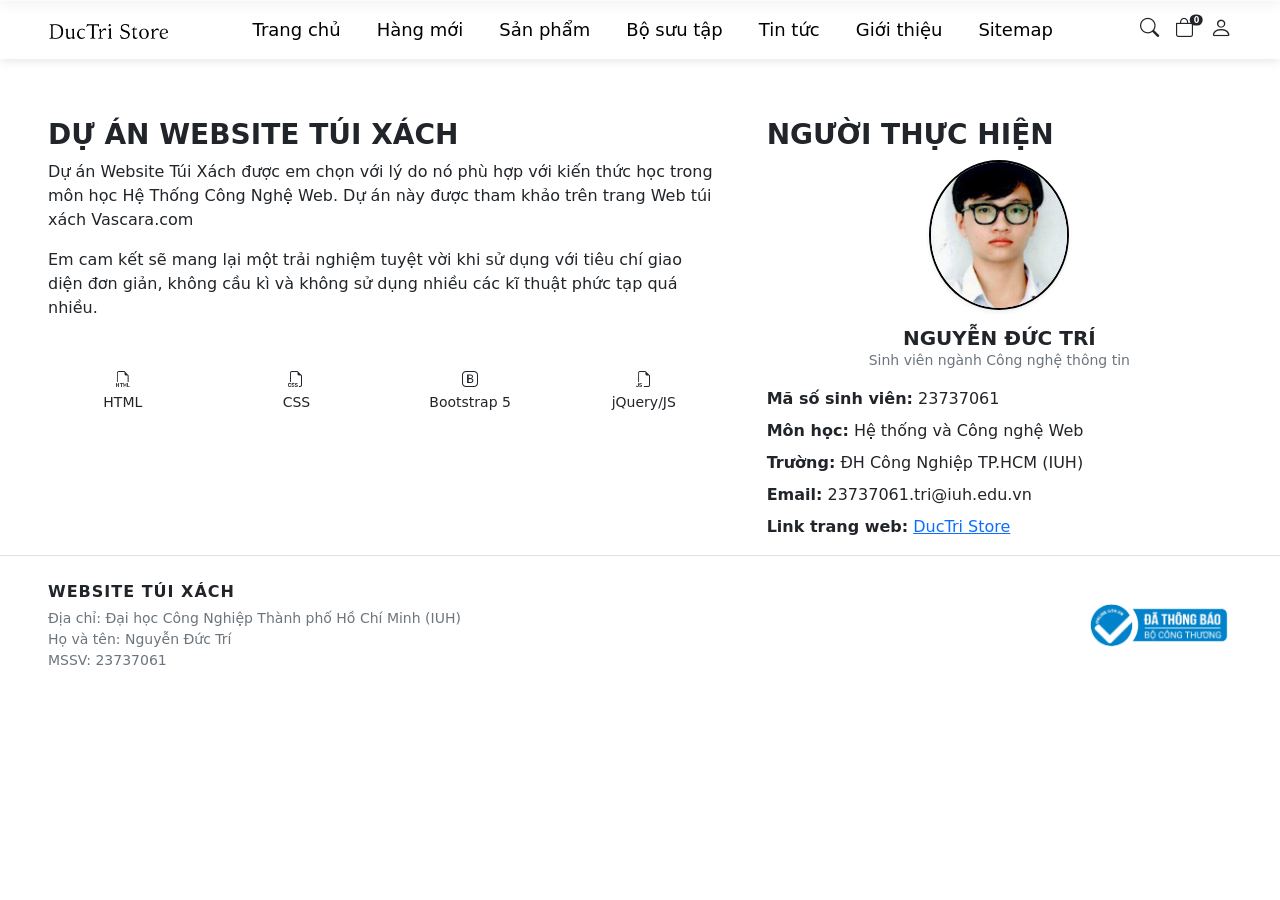
<file: html/gioi-thieu.html>
﻿<!DOCTYPE html>
<html lang="vi">

<head>
    <meta charset="UTF-8">
    <meta name="viewport" content="width=device-width, initial-scale=1.0">
    <title>Giới thiệu | DucTri</title>
    <link rel="stylesheet" href="../css/bootstrap.min.css">
    <link rel="stylesheet" href="../css/style.css">
    <link rel="stylesheet" href="../css/bootstrap-icons.css">

    <script src="../js/jquery-4.0.0.min.js"></script>
    <script src="../js/bootstrap.bundle.min.js"></script>
    <script src="../js/main.js"></script>
</head>

<body>

    <!-- HEADER -->
    <header>
        <!-- NAV -->
        <nav class="navbar navbar-expand-lg navbar-light bg-white user-select-none">
            <div class="container-fluid px-5">
                <button class="navbar-toggler border-0 shadow-none" type="button" data-bs-toggle="collapse"
                    data-bs-target="#navbarNav">
                    <i class="bi bi-list text-dark" style="font-size: 1.5rem;"></i>
                </button>
                <!-- LOGO -->
                <a class="navbar-brand" href="../index.html">
                    <img src="../img/anh-015.png" alt="Logo" height="25">
                </a>
                <div class="collapse navbar-collapse" id="navbarNav">
                    <ul class="navbar-nav mx-auto">
                        <li class="nav-item"><a class="nav-link" href="../index.html">Trang chủ</a></li>
                        <li class="nav-item"><a class="nav-link " href="hang-moi.html">Hàng mới</a></li>
                        <li class="nav-item"><a class="nav-link" href="san-pham.html">Sản phẩm</a></li>
                        <li class="nav-item"><a class="nav-link" href="bo-suu-tap.html">Bộ sưu tập</a></li>
                        <li class="nav-item"><a class="nav-link" href="tin-tuc.html">Tin tức</a></li>
                        <li class="nav-item"><a class="nav-link" href="gioi-thieu.html">Giới thiệu</a></li>
                        <li class="nav-item"><a class="nav-link" href="sitemap.html">Sitemap</a></li>
                    </ul>
                </div>

                <div class="d-flex align-items-center">
                    <a href="javascript:void(0)" id="btnOpenSearch" class="me-3 text-dark text-decoration-none">
                        <i class="bi bi-search" style="font-size: 1.2rem;"></i>
                    </a>

                    <a href="gio-hang.html" class="position-relative me-3 text-dark text-decoration-none">
                        <i class="bi bi-bag" style="font-size: 1.2rem;"></i>
                        <span
                            class="position-absolute translate-middle badge rounded-pill bg-dark cart-badge cart-count-badge"
                            style="font-size: 0.6rem;">0</span>
                    </a>

                    <span class=" d-flex align-items-center">
                        <a href="dang-nhap.html" class="auth-login-link text-dark text-decoration-none"
                            title="Đăng nhập">
                            <i class="bi bi-person" style="font-size: 1.4rem;"></i>
                        </a>
                        <div class="auth-logged-in d-none dropdown">
                            <a href="#" class="text-dark text-decoration-none d-flex align-items-center dropdown-toggle"
                                id="userDropdown" data-bs-toggle="dropdown" style="cursor: pointer;">
                                <i class="bi bi-person-fill" style="font-size: 1.4rem;"></i>
                                <span class="auth-user-name small text-dark ms-1 me-1"></span>
                            </a>
                            <ul class="dropdown-menu dropdown-menu-end shadow border-0 ">
                                <li>
                                    <a href="#" class="dropdown-item small auth-logout-btn text-danger">
                                        <i class="bi bi-power me-2"></i>Đăng xuất
                                    </a>
                                </li>
                            </ul>
                        </div>
                    </span>
                </div>
            </div>
        </nav>
    </header>

    <div class="search-container" id="searchDropdown">
        <div class="container-fluid px-5 py-5">
            <div class="row align-items-center pb-3">
                <div class="col-10 ps-5">
                    <div class="position-relative">
                        <div class="input-group">
                            <span class="input-group-text bg-light border-0">
                                <i class="bi bi-search text-dark text-secondary user-select-none"></i>
                            </span>
                            <input type="text" id="inputSearch" class="form-control border-0 shadow-none bg-light py-2"
                                placeholder="Bạn muốn tìm gì hôm nay?">
                        </div>

                        <div id="searchResults" class="list-group shadow border-0"
                            style="display: none; position: absolute; top: 100%; left: 0; right: 0; z-index: 1050; max-height: 400px; overflow-y: auto; background: white;">
                        </div>
                    </div>
                </div>
                <div class="col-2">
                    <button type="button" class="btn border-0 shadow-none ps-0" id="btnCloseSearch">Đóng</button>
                </div>
            </div>

            <div class="row mt-5">
                <div class="col-md-3 px-5">
                    <p class="text-secondary small text-uppercase fw-bold mb-3">Tìm kiếm phổ biến</p>
                    <ul class="list-unstyled">
                        <li class="mb-2"><a href="#" class="text-decoration-none text-dark small">Ưu đãi Coupon 100K</a>
                        </li>
                        <li class="mb-2"><a href="#" class="text-decoration-none text-dark small">Top Bán Chạy Dịp
                                Tết</a></li>
                        <li class="mb-2"><a href="#" class="text-decoration-none text-dark small">Sale Tết lên tới
                                50%</a></li>
                    </ul>
                </div>
                <div class="col-md-9">
                    <p class="text-secondary small text-uppercase fw-bold mb-3">Xu hướng nổi bật</p>
                    <div class="row g-3">
                        <div class="col-md-3">
                            <img src="../img/anh-016.jpg" class="img-fluid mb-2" alt="Trend">
                            <p class="small text-center">New Year Trending Picks</p>
                        </div>
                        <div class="col-md-3">
                            <img src="../img/anh-017.jpg" class="img-fluid mb-2" alt="Trend">
                            <p class="small text-center">Best Deal Săn Tết</p>
                        </div>
                    </div>
                </div>
            </div>
        </div>
    </div>

    <div class="search-overlay" id="searchOverlay"></div>

    <!-- MAIN -->
    <main class="px-5">
        <div class="row g-5 mt-1">
            <div class="col-md-7">
                <h3 class="section-title text-uppercase fw-bold">Dự án Website Túi Xách</h3>
                <p>Dự án Website Túi Xách được em chọn với lý do nó phù hợp với kiến thức học trong môn học Hệ Thống
                    Công Nghệ Web. Dự án này được tham khảo trên trang Web túi xách Vascara.com</p>
                <p>Em cam kết sẽ mang lại một trải nghiệm tuyệt vời khi sử dụng với tiêu chí giao diện đơn giản, không
                    cầu kì và không sử dụng nhiều các kĩ thuật phức tạp quá nhiều.</p>

                <div class="row mt-5 text-center tech-stack">
                    <div class="col-3">
                        <i class="bi bi-filetype-html"></i>
                        <p class="small">HTML</p>
                    </div>
                    <div class="col-3">
                        <i class="bi bi-filetype-css"></i>
                        <p class="small">CSS</p>
                    </div>
                    <div class="col-3">
                        <i class="bi bi-bootstrap"></i>
                        <p class="small">Bootstrap 5</p>
                    </div>
                    <div class="col-3">
                        <i class="bi bi-filetype-js"></i>
                        <p class="small">jQuery/JS</p>
                    </div>
                </div>
            </div>

            <div class="col-md-5">
                <div class="profile-card">
                    <h3 class="section-title text-uppercase fw-bold">Người Thực Hiện</h3>
                    <div class="mb-3 text-center">
                        <img src="../img/anh-001.jpg" alt="Student Avatar"
                            style="width: 140px; height: 150px; object-fit: cover;"
                            class="rounded-circle mb-3 shadow-sm border border-2 border-black">
                        <h5 class="fw-bold mb-0">NGUYỄN ĐỨC TRÍ</h5>
                        <p class="text-secondary small">Sinh viên ngành Công nghệ thông tin</p>
                    </div>
                    <ul class="list-unstyled">
                        <li class="mb-2"><strong>Mã số sinh viên:</strong> 23737061</li>
                        <li class="mb-2"><strong>Môn học:</strong> Hệ thống và Công nghệ Web</li>
                        <li class="mb-2"><strong>Trường:</strong> ĐH Công Nghiệp TP.HCM (IUH)</li>
                        <li class="mb-2"><strong>Email:</strong> 23737061.tri@iuh.edu.vn</li>
                        <li class="mb-2"><strong>Link trang web:</strong> <a href="https://ductri545.github.io/Website-Tui-Xach/" target="_blank" rel="noopener noreferrer">DucTri Store</a></li>
                    </ul>
                </div>
            </div>
        </div>
    </main>

    <!-- FOOTER -->
    <footer class="py-4 bg-white border-top">
        <div class="container-fluid px-5">
            <div class="d-flex justify-content-between align-items-center">
                <div>
                    <p class="mb-1 fw-bold text-uppercase" style="letter-spacing: 1px;">Website Túi Xách</p>
                    <p class="small text-secondary mb-0">Địa chỉ: Đại học Công Nghiệp Thành phố Hồ Chí Minh (IUH)</p>
                    <p class="small text-secondary mb-0">Họ và tên: Nguyễn Đức Trí</p>
                    <p class="small text-secondary mb-0">MSSV: 23737061</p>
                </div>

                <div>
                    <img src="../img/anh-014.png" alt="Đã thông báo Bộ Công Thương" height="55">
                </div>
            </div>
        </div>
    </footer>
</body>

</html>
</file>
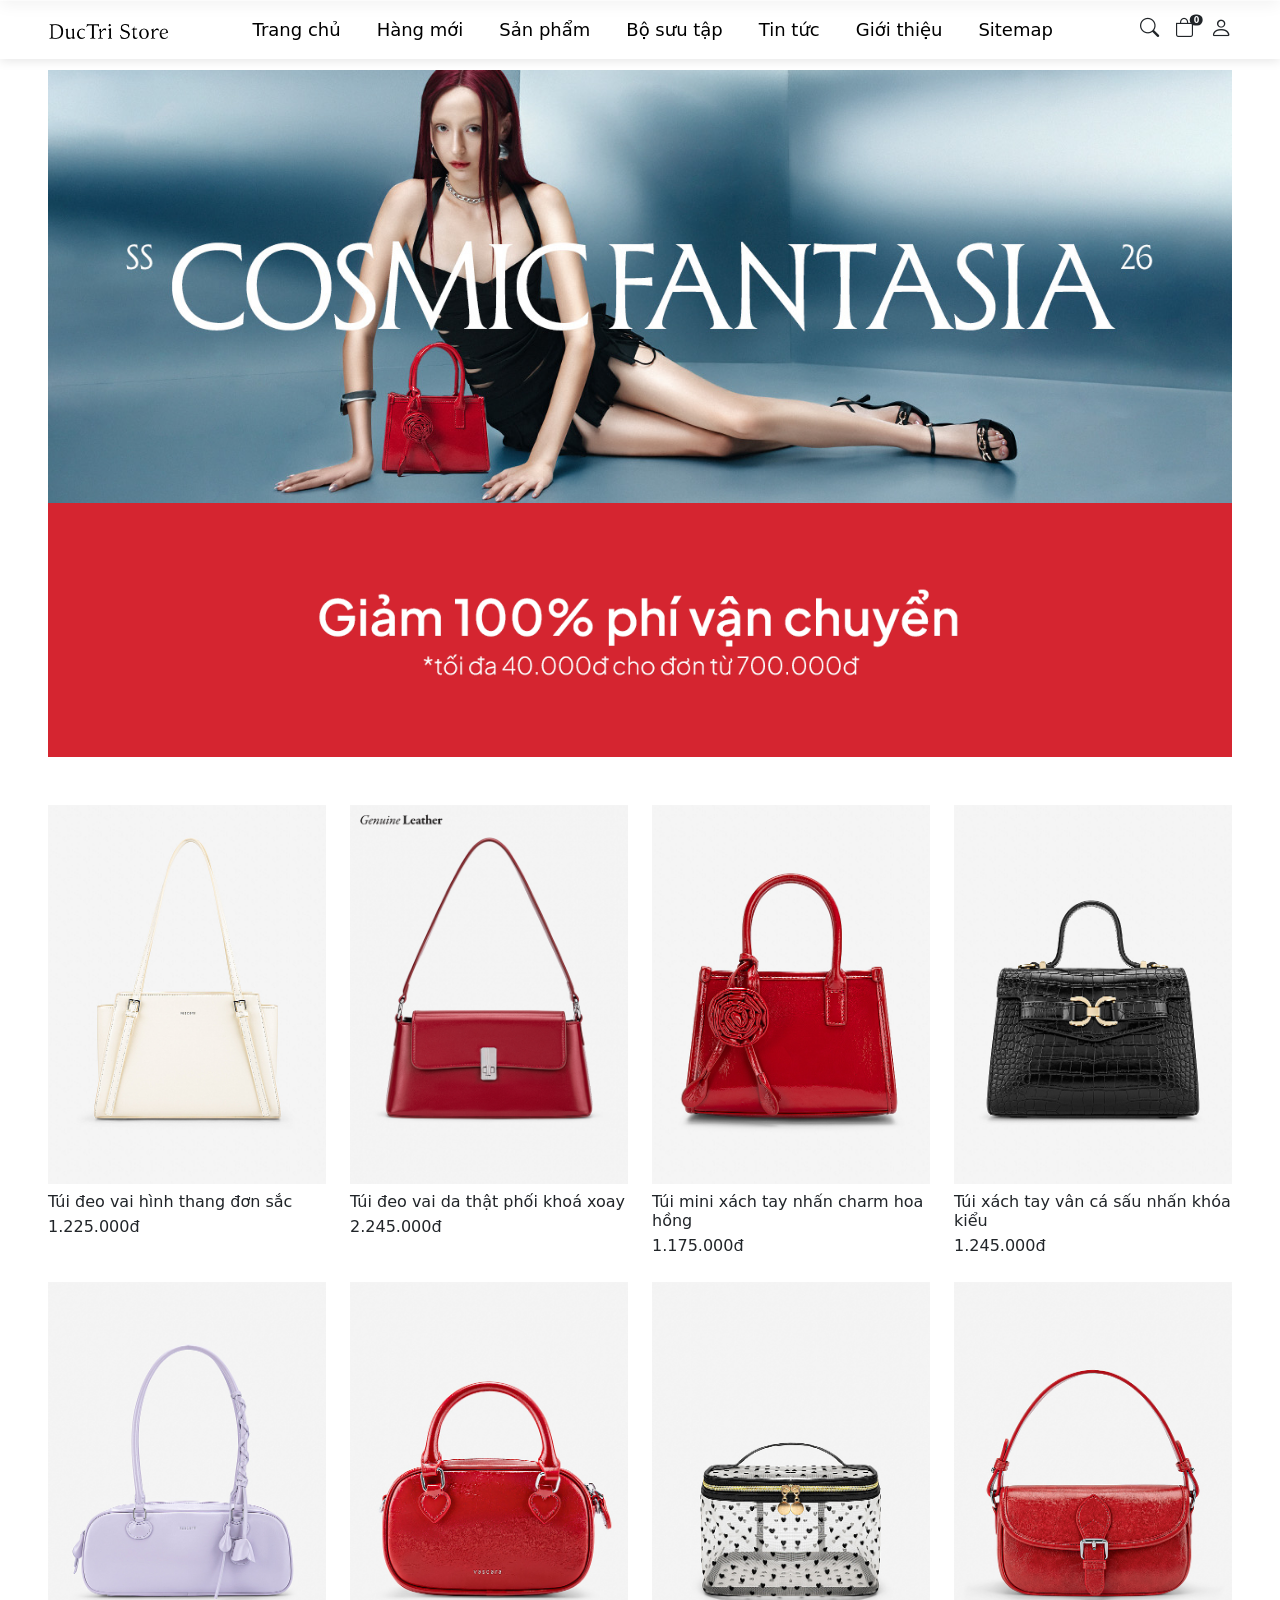
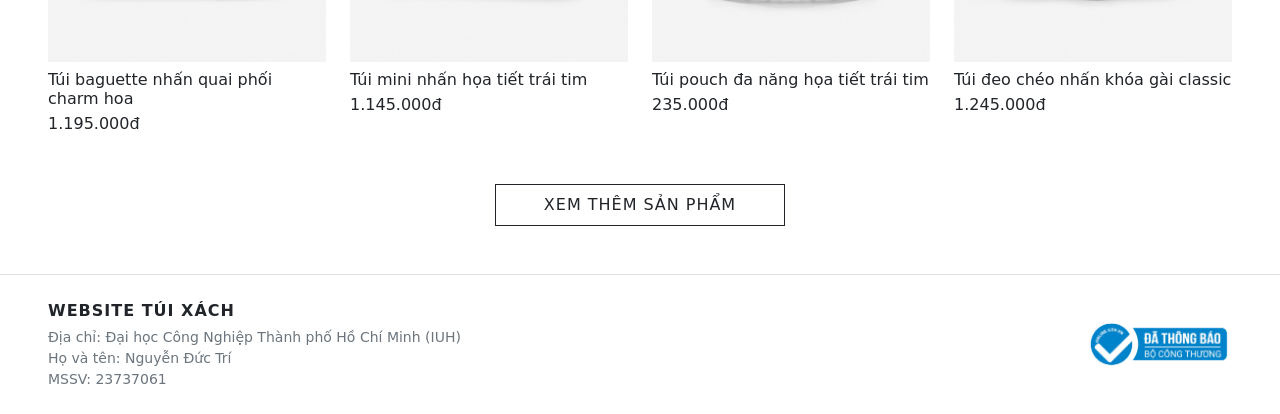
<file: html/hang-moi.html>
﻿<!DOCTYPE html>
<html lang="vi">

<head>
    <meta charset="UTF-8">
    <meta name="viewport" content="width=device-width, initial-scale=1.0">
    <title>Hàng mới | DucTri</title>
    
    <link rel="stylesheet" href="../css/bootstrap.min.css">
    <link rel="stylesheet" href="../css/style.css">
    <link rel="stylesheet" href="../css/bootstrap-icons.css">

    <script src="../js/jquery-4.0.0.min.js"></script>
    <script src="../js/bootstrap.bundle.min.js"></script>
    <script src="../js/main.js"></script>
</head>

<body>

    <!-- HEADER -->
    <header>

        <!-- NAV -->
        <nav class="navbar navbar-expand-lg navbar-light bg-white user-select-none">
            <div class="container-fluid px-5">

                <button class="navbar-toggler border-0 shadow-none" type="button" data-bs-toggle="collapse"
                    data-bs-target="#navbarNav">
                    <i class="bi bi-list text-dark" style="font-size: 1.5rem;"></i>
                </button>

                <a class="navbar-brand" href="../index.html">
                    <img src="../img/anh-015.png" alt="Logo" height="25">
                </a>

                <div class="collapse navbar-collapse" id="navbarNav">
                    <ul class="navbar-nav mx-auto">
                        <li class="nav-item"><a class="nav-link" href="../index.html">Trang chủ</a></li>
                        <li class="nav-item"><a class="nav-link " href="hang-moi.html">Hàng mới</a></li>
                        <li class="nav-item"><a class="nav-link" href="san-pham.html">Sản phẩm</a></li>
                        <li class="nav-item"><a class="nav-link" href="bo-suu-tap.html">Bộ sưu tập</a></li>
                        <li class="nav-item"><a class="nav-link" href="tin-tuc.html">Tin tức</a></li>
                        <li class="nav-item"><a class="nav-link" href="gioi-thieu.html">Giới thiệu</a></li>
                        <li class="nav-item"><a class="nav-link" href="sitemap.html">Sitemap</a></li>
                    </ul>
                </div>

                <div class="d-flex align-items-center">
                    <a href="javascript:void(0)" id="btnOpenSearch" class="me-3 text-dark text-decoration-none">
                        <i class="bi bi-search" style="font-size: 1.2rem;"></i>
                    </a>

                    <a href="gio-hang.html" class="position-relative me-3 text-dark text-decoration-none">
                        <i class="bi bi-bag" style="font-size: 1.2rem;"></i>
                        <span
                            class="position-absolute translate-middle badge rounded-pill bg-dark cart-badge cart-count-badge"
                            style="font-size: 0.6rem;">0</span>
                    </a>

                    <span class=" d-flex align-items-center">
                        <a href="dang-nhap.html" class="auth-login-link text-dark text-decoration-none"
                            title="Đăng nhập">
                            <i class="bi bi-person" style="font-size: 1.4rem;"></i>
                        </a>
                        <div class="auth-logged-in d-none dropdown">
                            <a href="#" class="text-dark text-decoration-none d-flex align-items-center dropdown-toggle"
                                id="userDropdown" data-bs-toggle="dropdown" style="cursor: pointer;">
                                <i class="bi bi-person-fill" style="font-size: 1.4rem;"></i>
                                <span class="auth-user-name small text-dark ms-1 me-1"></span>
                            </a>
                            <ul class="dropdown-menu dropdown-menu-end shadow border-0 ">
                                <li>
                                    <a href="#" class="dropdown-item small auth-logout-btn text-danger">
                                        <i class="bi bi-power me-2"></i>Đăng xuất
                                    </a>
                                </li>
                            </ul>
                        </div>
                    </span>
                </div>
            </div>
        </nav>
    </header>

    <div class="search-container" id="searchDropdown">
        <div class="container-fluid px-5 py-5">
            <div class="row align-items-center pb-3">
                <div class="col-10 ps-5">
                    <div class="position-relative">
                        <div class="input-group">
                            <span class="input-group-text bg-light border-0">
                                <i class="bi bi-search text-dark text-secondary user-select-none"></i>
                            </span>
                            <input type="text" id="inputSearch" class="form-control border-0 shadow-none bg-light py-2"
                                placeholder="Bạn muốn tìm gì hôm nay?">
                        </div>

                        <div id="searchResults" class="list-group shadow border-0"
                            style="display: none; position: absolute; top: 100%; left: 0; right: 0; z-index: 1050; max-height: 400px; overflow-y: auto; background: white;">
                        </div>
                    </div>
                </div>
                <div class="col-2">
                    <button type="button" class="btn border-0 shadow-none ps-0" id="btnCloseSearch">Đóng</button>
                </div>
            </div>

            <div class="row mt-5">
                <div class="col-md-3 px-5">
                    <p class="text-secondary small text-uppercase fw-bold mb-3">Tìm kiếm phổ biến</p>
                    <ul class="list-unstyled">
                        <li class="mb-2"><a href="#" class="text-decoration-none text-dark small">Ưu đãi Coupon 100K</a>
                        </li>
                        <li class="mb-2"><a href="#" class="text-decoration-none text-dark small">Top Bán Chạy Dịp
                                Tết</a></li>
                        <li class="mb-2"><a href="#" class="text-decoration-none text-dark small">Sale Tết lên tới
                                50%</a></li>
                    </ul>
                </div>
                <div class="col-md-9">
                    <p class="text-secondary small text-uppercase fw-bold mb-3">Xu hướng nổi bật</p>
                    <div class="row g-3">
                        <div class="col-md-3">
                            <img src="../img/anh-016.jpg" class="img-fluid mb-2" alt="Trend">
                            <p class="small text-center">New Year Trending Picks</p>
                        </div>
                        <div class="col-md-3">
                            <img src="../img/anh-017.jpg" class="img-fluid mb-2" alt="Trend">
                            <p class="small text-center">Best Deal Săn Tết</p>
                        </div>
                    </div>
                </div>
            </div>
        </div>
    </div>

    <div class="search-overlay" id="searchOverlay"></div>

    <!-- MAIN -->
    <main>
        <section class="container-fluid px-5">
            <div class="row g-0">
                <div class="col-12 px-0">
                    <img src="../img/anh-008.jpg" class="img-fluid w-100" alt="Cosmic Fantasia">
                </div>

                <div class="col-12 px-0">
                    <img src="../img/anh-009.jpg" class="img-fluid w-100" alt="Free Shipping">
                </div>
            </div>
        </section>

        <section class="container-fluid px-5 my-5">
            <div id="danh-sach-hang-moi" class="row g-4"></div>

            <div class="row mt-5" id="loadMoreContainer">
                <div class="col-12 text-center">
                    <button id="btnLoadMore"
                        class="btn btn-outline-dark px-5 py-2 rounded-0 text-uppercase shadow-none">
                        Xem thêm sản phẩm
                    </button>
                </div>
            </div>
        </section>
    </main>

    <!-- FOOTER -->
    <footer class="py-4 bg-white border-top">
        <div class="container-fluid px-5">
            <div class="d-flex justify-content-between align-items-center">
                <div>
                    <p class="mb-1 fw-bold text-uppercase" style="letter-spacing: 1px;">Website Túi Xách</p>
                    <p class="small text-secondary mb-0">Địa chỉ: Đại học Công Nghiệp Thành phố Hồ Chí Minh (IUH)</p>
                    <p class="small text-secondary mb-0">Họ và tên: Nguyễn Đức Trí</p>
                    <p class="small text-secondary mb-0">MSSV: 23737061</p>
                </div>

                <div>
                    <img src="../img/anh-014.png" alt="Đã thông báo Bộ Công Thương" height="55">
                </div>
            </div>
        </div>
    </footer>
</body>

</html>
</file>
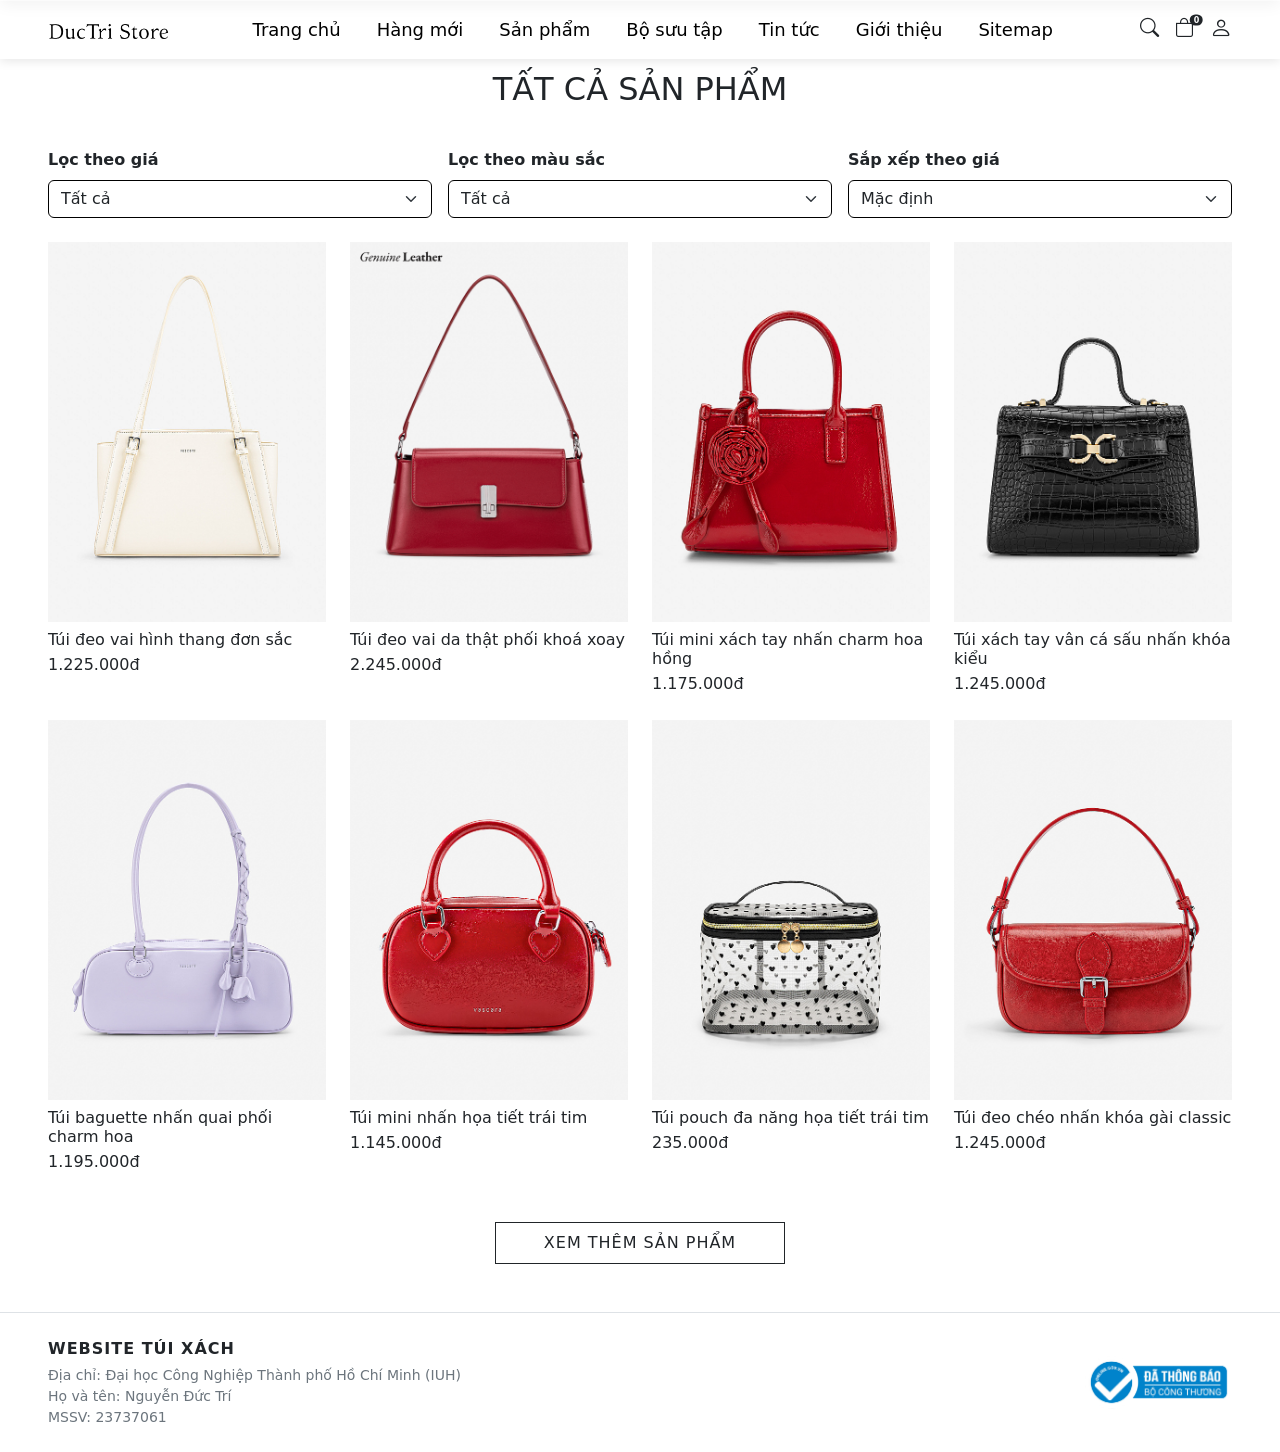
<file: html/san-pham.html>
﻿<!DOCTYPE html>
<html lang="vi">

<head>
    <meta charset="UTF-8">
    <meta name="viewport" content="width=device-width, initial-scale=1.0">
    <title>Sản phẩm | DucTri</title>
    
    <link rel="stylesheet" href="../css/bootstrap.min.css">
    <link rel="stylesheet" href="../css/style.css">
    <link rel="stylesheet" href="../css/bootstrap-icons.css">

    <script src="../js/jquery-4.0.0.min.js"></script>
    <script src="../js/bootstrap.bundle.min.js"></script>
    <script src="../js/main.js"></script>
</head>

<body>

    <!-- HEADER -->
    <header>

        <!-- NAV -->
        <nav class="navbar navbar-expand-lg navbar-light bg-white user-select-none">
            <div class="container-fluid px-5">


                <button class="navbar-toggler border-0 shadow-none" type="button" data-bs-toggle="collapse"
                    data-bs-target="#navbarNav">
                    <i class="bi bi-list text-dark" style="font-size: 1.5rem;"></i>
                </button>

                <a class="navbar-brand" href="../index.html">
                    <img src="../img/anh-015.png" alt="Logo" height="25">
                </a>

                <div class="collapse navbar-collapse" id="navbarNav">
                    <ul class="navbar-nav mx-auto">
                        <li class="nav-item"><a class="nav-link" href="../index.html">Trang chủ</a></li>
                        <li class="nav-item"><a class="nav-link " href="hang-moi.html">Hàng mới</a></li>
                        <li class="nav-item"><a class="nav-link" href="san-pham.html">Sản phẩm</a></li>
                        <li class="nav-item"><a class="nav-link" href="bo-suu-tap.html">Bộ sưu tập</a></li>
                        <li class="nav-item"><a class="nav-link" href="tin-tuc.html">Tin tức</a></li>
                        <li class="nav-item"><a class="nav-link" href="gioi-thieu.html">Giới thiệu</a></li>
                        <li class="nav-item"><a class="nav-link" href="sitemap.html">Sitemap</a></li>
                    </ul>
                </div>

                <div class="d-flex align-items-center">
                    <a href="javascript:void(0)" id="btnOpenSearch" class="me-3 text-dark text-decoration-none">
                        <i class="bi bi-search" style="font-size: 1.2rem;"></i>
                    </a>

                    <a href="gio-hang.html" class="position-relative me-3 text-dark text-decoration-none">
                        <i class="bi bi-bag" style="font-size: 1.2rem;"></i>
                        <span
                            class="position-absolute translate-middle badge rounded-pill bg-dark cart-badge cart-count-badge"
                            style="font-size: 0.6rem;">0</span>
                    </a>

                    <span class=" d-flex align-items-center">
                        <a href="dang-nhap.html" class="auth-login-link text-dark text-decoration-none"
                            title="Đăng nhập">
                            <i class="bi bi-person" style="font-size: 1.4rem;"></i>
                        </a>
                        <div class="auth-logged-in d-none dropdown">
                            <a href="#" class="text-dark text-decoration-none d-flex align-items-center dropdown-toggle"
                                id="userDropdown" data-bs-toggle="dropdown" style="cursor: pointer;">
                                <i class="bi bi-person-fill" style="font-size: 1.4rem;"></i>
                                <span class="auth-user-name small text-dark ms-1 me-1"></span>
                            </a>
                            <ul class="dropdown-menu dropdown-menu-end shadow border-0 ">
                                <li>
                                    <a href="#" class="dropdown-item small auth-logout-btn text-danger">
                                        <i class="bi bi-power me-2"></i>Đăng xuất
                                    </a>
                                </li>
                            </ul>
                        </div>
                    </span>
                </div>
            </div>
        </nav>
    </header>

    <div class="search-container" id="searchDropdown">
        <div class="container-fluid px-5 py-5">
            <div class="row align-items-center pb-3">
                <div class="col-10 ps-5">
                    <div class="position-relative">
                        <div class="input-group">
                            <span class="input-group-text bg-light border-0">
                                <i class="bi bi-search text-dark text-secondary user-select-none"></i>
                            </span>
                            <input type="text" id="inputSearch" class="form-control border-0 shadow-none bg-light py-2"
                                placeholder="Bạn muốn tìm gì hôm nay?">
                        </div>

                        <div id="searchResults" class="list-group shadow border-0"
                            style="display: none; position: absolute; top: 100%; left: 0; right: 0; z-index: 1050; max-height: 400px; overflow-y: auto; background: white;">
                        </div>
                    </div>
                </div>
                <div class="col-2">
                    <button type="button" class="btn border-0 shadow-none ps-0" id="btnCloseSearch">Đóng</button>
                </div>
            </div>

            <div class="row mt-5">
                <div class="col-md-3 px-5">
                    <p class="text-secondary small text-uppercase fw-bold mb-3">Tìm kiếm phổ biến</p>
                    <ul class="list-unstyled">
                        <li class="mb-2"><a href="#" class="text-decoration-none text-dark small">Ưu đãi Coupon 100K</a>
                        </li>
                        <li class="mb-2"><a href="#" class="text-decoration-none text-dark small">Top Bán Chạy Dịp
                                Tết</a></li>
                        <li class="mb-2"><a href="#" class="text-decoration-none text-dark small">Sale Tết lên tới
                                50%</a></li>
                    </ul>
                </div>
                <div class="col-md-9">
                    <p class="text-secondary small text-uppercase fw-bold mb-3">Xu hướng nổi bật</p>
                    <div class="row g-3">
                        <div class="col-md-3">
                            <img src="../img/anh-016.jpg" class="img-fluid mb-2" alt="Trend">
                            <p class="small text-center">New Year Trending Picks</p>
                        </div>
                        <div class="col-md-3">
                            <img src="../img/anh-017.jpg" class="img-fluid mb-2" alt="Trend">
                            <p class="small text-center">Best Deal Săn Tết</p>
                        </div>
                    </div>
                </div>
            </div>
        </div>
    </div>

    <div class="search-overlay" id="searchOverlay"></div>

    <!-- MAIN -->
    <main>
        <section class="container-fluid px-5">
            <h2 class="text-center text-uppercase">Tất Cả Sản Phẩm</h2>

            <div class="row g-3 mt-4 mb-4 align-items-end">
                <div class="col-12 col-md-4">
                    <label for="locGia" class="form-label fw-bold mb-2">Lọc theo giá</label>
                    <select id="locGia" class="form-select shadow-none border-black">
                        <option value="tat-ca">Tất cả</option>
                        <option value="duoi-500k">Dưới 500.000</option>
                        <option value="500k-1m">500000 - 1.000.000</option>
                        <option value="1m-2m">1.000.000 - 2.000.000</option>
                        <option value="duoi-3m">Dưới 3.000.000</option>
                    </select>
                </div>
                <div class="col-12 col-md-4">
                    <label for="locMau" class="form-label fw-bold mb-2">Lọc theo màu sắc</label>
                    <select id="locMau" class="form-select shadow-none border-black">
                        <option value="tat-ca">Tất cả</option>
                    </select>
                </div>
                <div class="col-12 col-md-4">
                    <label for="sapXepGia" class="form-label fw-bold mb-2">Sắp xếp theo giá</label>
                    <select id="sapXepGia" class="form-select shadow-none border-black">
                        <option value="mac-dinh">Mặc định</option>
                        <option value="tang-dan">Giá tăng dần</option>
                        <option value="giam-dan">Giá giảm dần</option>
                    </select>
                </div>
            </div>

            <div id="khu-vuc-tat-ca-san-pham" class="row g-4">
            </div>

            <div class="row mt-5 mb-5" id="loadMoreContainer">
                <div class="col-12 text-center">
                    <button id="btnLoadMore" class="btn btn-outline-dark px-5 py-2 rounded-0 text-uppercase">
                        Xem thêm sản phẩm
                    </button>
                </div>
            </div>
        </section>
    </main>

    <!-- FOOTER -->
    <footer class="py-4 bg-white border-top">
        <div class="container-fluid px-5">
            <div class="d-flex justify-content-between align-items-center">
                <div>
                    <p class="mb-1 fw-bold text-uppercase" style="letter-spacing: 1px;">Website Túi Xách</p>
                    <p class="small text-secondary mb-0">Địa chỉ: Đại học Công Nghiệp Thành phố Hồ Chí Minh (IUH)</p>
                    <p class="small text-secondary mb-0">Họ và tên: Nguyễn Đức Trí</p>
                    <p class="small text-secondary mb-0">MSSV: 23737061</p>
                </div>

                <div>
                    <img src="../img/anh-014.png" alt="Đã thông báo Bộ Công Thương" height="55">
                </div>
            </div>
        </div>
    </footer>
</body>

</html>
</file>
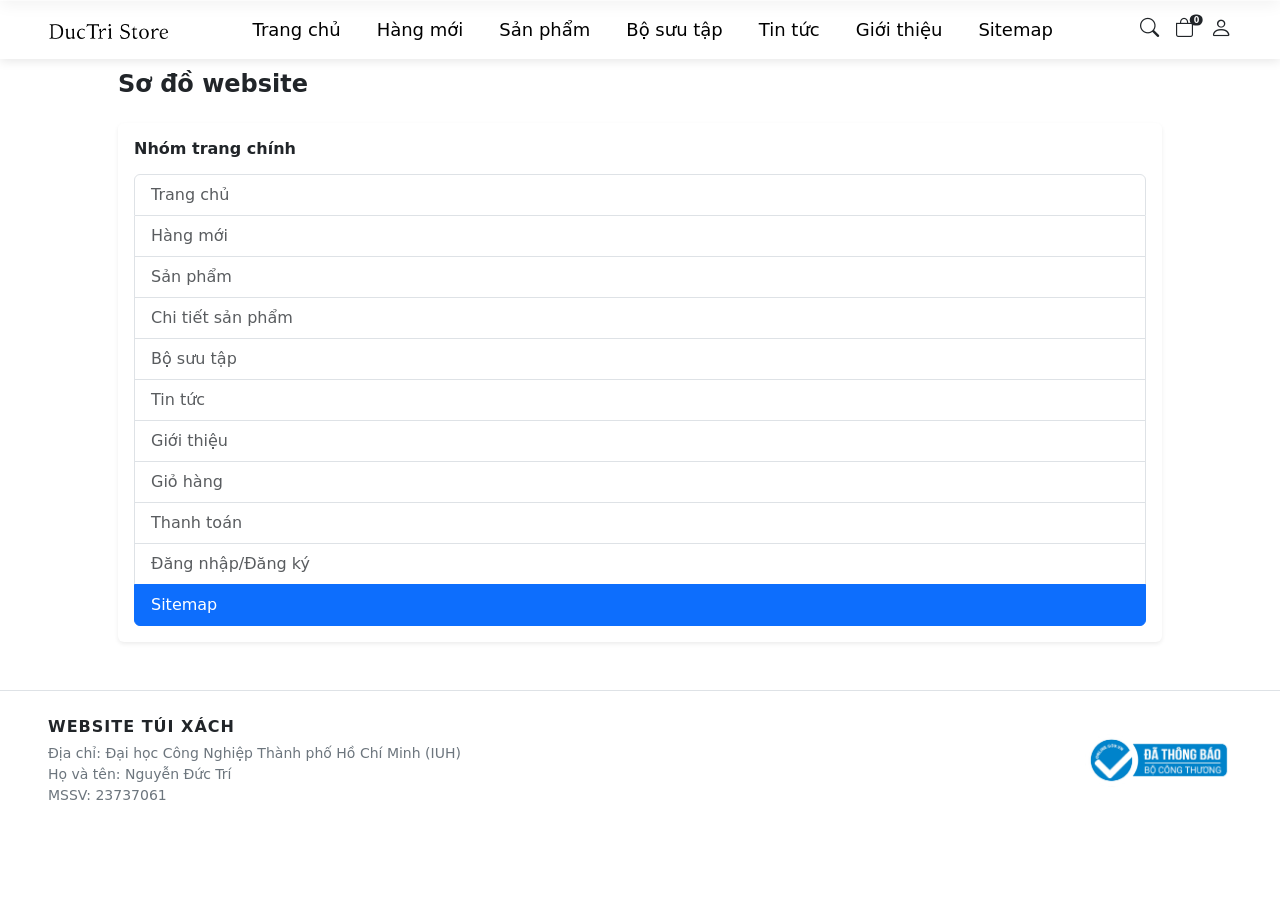
<file: html/sitemap.html>
﻿<!DOCTYPE html>
<html lang="vi">

<head>
    <meta charset="UTF-8">
    <meta name="viewport" content="width=device-width, initial-scale=1.0">
    <title>Sitemap | DucTri</title>
    <link rel="stylesheet" href="../css/bootstrap.min.css">
    <link rel="stylesheet" href="../css/style.css">
    <link rel="stylesheet" href="../css/bootstrap-icons.css">

    <script src="../js/jquery-4.0.0.min.js"></script>
    <script src="../js/bootstrap.bundle.min.js"></script>
    <script src="../js/main.js"></script>
</head>

<body>
    <!-- HEADER -->
    <header>
        <!-- NAV -->
        <nav class="navbar navbar-expand-lg navbar-light bg-white user-select-none">
            <div class="container-fluid px-5">
                <button class="navbar-toggler border-0 shadow-none" type="button" data-bs-toggle="collapse"
                    data-bs-target="#navbarNav">
                    <i class="bi bi-list text-dark" style="font-size: 1.5rem;"></i>
                </button>

                <a class="navbar-brand" href="../index.html">
                    <img src="../img/anh-015.png" alt="Logo" height="25">
                </a>

                <div class="collapse navbar-collapse" id="navbarNav">
                    <ul class="navbar-nav mx-auto">
                        <li class="nav-item"><a class="nav-link" href="../index.html">Trang chủ</a></li>
                        <li class="nav-item"><a class="nav-link" href="hang-moi.html">Hàng mới</a></li>
                        <li class="nav-item"><a class="nav-link" href="san-pham.html">Sản phẩm</a></li>
                        <li class="nav-item"><a class="nav-link" href="bo-suu-tap.html">Bộ sưu tập</a></li>
                        <li class="nav-item"><a class="nav-link" href="tin-tuc.html">Tin tức</a></li>
                        <li class="nav-item"><a class="nav-link" href="gioi-thieu.html">Giới thiệu</a></li>
                        <li class="nav-item"><a class="nav-link" href="sitemap.html">Sitemap</a></li>
                    </ul>
                </div>

                <div class="d-flex align-items-center">
                    <a href="javascript:void(0)" id="btnOpenSearch" class="me-3 text-dark text-decoration-none">
                        <i class="bi bi-search" style="font-size: 1.2rem;"></i>
                    </a>

                    <a href="gio-hang.html" class="position-relative me-3 text-dark text-decoration-none">
                        <i class="bi bi-bag" style="font-size: 1.2rem;"></i>
                        <span
                            class="position-absolute translate-middle badge rounded-pill bg-dark cart-badge cart-count-badge"
                            style="font-size: 0.6rem;">0</span>
                    </a>

                    <span class=" d-flex align-items-center">
                        <a href="dang-nhap.html" class="auth-login-link text-dark text-decoration-none"
                            title="Đăng nhập">
                            <i class="bi bi-person" style="font-size: 1.4rem;"></i>
                        </a>
                        <div class="auth-logged-in d-none dropdown">
                            <a href="#" class="text-dark text-decoration-none d-flex align-items-center dropdown-toggle"
                                id="userDropdown" data-bs-toggle="dropdown" style="cursor: pointer;">
                                <i class="bi bi-person-fill" style="font-size: 1.4rem;"></i>
                                <span class="auth-user-name small text-dark ms-1 me-1"></span>
                            </a>
                            <ul class="dropdown-menu dropdown-menu-end shadow border-0 ">
                                <li>
                                    <a href="#" class="dropdown-item small auth-logout-btn text-danger">
                                        <i class="bi bi-power me-2"></i>Đăng xuất
                                    </a>
                                </li>
                            </ul>
                        </div>
                    </span>
                </div>
            </div>
        </nav>
    </header>

    <div class="search-container" id="searchDropdown">
        <div class="container-fluid px-5 py-5">
            <div class="row align-items-center pb-3">
                <div class="col-10 ps-5">
                    <div class="position-relative">
                        <div class="input-group">
                            <span class="input-group-text bg-light border-0">
                                <i class="bi bi-search text-dark text-secondary user-select-none"></i>
                            </span>
                            <input type="text" id="inputSearch" class="form-control border-0 shadow-none bg-light py-2"
                                placeholder="Bạn muốn tìm gì hôm nay?">
                        </div>

                        <div id="searchResults" class="list-group shadow border-0"
                            style="display: none; position: absolute; top: 100%; left: 0; right: 0; z-index: 1050; max-height: 400px; overflow-y: auto; background: white;">
                        </div>
                    </div>
                </div>
                <div class="col-2">
                    <button type="button" class="btn border-0 shadow-none ps-0" id="btnCloseSearch">Đóng</button>
                </div>
            </div>

            <div class="row mt-5">
                <div class="col-md-3 px-5">
                    <p class="text-secondary small text-uppercase fw-bold mb-3">Tìm kiếm phổ biến</p>
                    <ul class="list-unstyled">
                        <li class="mb-2"><a href="#" class="text-decoration-none text-dark small">Ưu đãi Coupon 100K</a>
                        </li>
                        <li class="mb-2"><a href="#" class="text-decoration-none text-dark small">Top Bán Chạy Dịp
                                Tết</a></li>
                        <li class="mb-2"><a href="#" class="text-decoration-none text-dark small">Sale Tết lên tới
                                50%</a></li>
                    </ul>
                </div>
                <div class="col-md-9">
                    <p class="text-secondary small text-uppercase fw-bold mb-3">Xu hướng nổi bật</p>
                    <div class="row g-3">
                        <div class="col-md-3">
                            <img src="../img/anh-016.jpg" class="img-fluid mb-2" alt="Trend">
                            <p class="small text-center">New Year Trending Picks</p>
                        </div>
                        <div class="col-md-3">
                            <img src="../img/anh-017.jpg" class="img-fluid mb-2" alt="Trend">
                            <p class="small text-center">Best Deal Săn Tết</p>
                        </div>
                    </div>
                </div>
            </div>
        </div>
    </div>

    <div class="search-overlay" id="searchOverlay"></div>

    <!-- MAIN -->
    <main>
        <section class="container my-5 px-4 px-lg-5">
            <h1 class="h4 fw-bold mb-4">Sơ đồ website</h1>
            <div class="row g-4">
                <div class="col-lg-12">
                    <div class="card shadow-sm border-0 h-100">
                        <div class="card-body">
                            <h2 class="h6 fw-bold mb-3">Nhóm trang chính</h2>
                            <div class="list-group">
                                <a href="../index.html" class="list-group-item list-group-item-action">Trang chủ</a>
                                <a href="hang-moi.html" class="list-group-item list-group-item-action">Hàng mới</a>
                                <a href="san-pham.html" class="list-group-item list-group-item-action">Sản phẩm</a>
                                <a href="chi-tiet.html" class="list-group-item list-group-item-action">Chi tiết sản phẩm</a>
                                <a href="bo-suu-tap.html" class="list-group-item list-group-item-action">Bộ sưu tập</a>
                                <a href="tin-tuc.html" class="list-group-item list-group-item-action">Tin tức</a>
                                <a href="gioi-thieu.html" class="list-group-item list-group-item-action">Giới thiệu</a>
                                <a href="gio-hang.html" class="list-group-item list-group-item-action">Giỏ hàng</a>
                                <a href="thanh-toan.html" class="list-group-item list-group-item-action">Thanh toán</a>
                                <a href="dang-nhap.html" class="list-group-item list-group-item-action">Đăng nhập/Đăng ký</a>
                                <a href="sitemap.html" class="list-group-item list-group-item-action active">Sitemap</a>
                            </div>
                        </div>
                    </div>
                </div>

            </div>
        </section>
    </main>

    <!-- FOOTER -->
    <footer class="py-4 bg-white border-top">
        <div class="container-fluid px-5">
            <div class="d-flex justify-content-between align-items-center">
                <div>
                    <p class="mb-1 fw-bold text-uppercase" style="letter-spacing: 1px;">Website Túi Xách</p>
                    <p class="small text-secondary mb-0">Địa chỉ: Đại học Công Nghiệp Thành phố Hồ Chí Minh (IUH)</p>
                    <p class="small text-secondary mb-0">Họ và tên: Nguyễn Đức Trí</p>
                    <p class="small text-secondary mb-0">MSSV: 23737061</p>
                </div>

                <div>
                    <img src="../img/anh-014.png" alt="Đã thông báo Bộ Công Thương" height="55">
                </div>
            </div>
        </div>
    </footer>
</body>

</html>
</file>
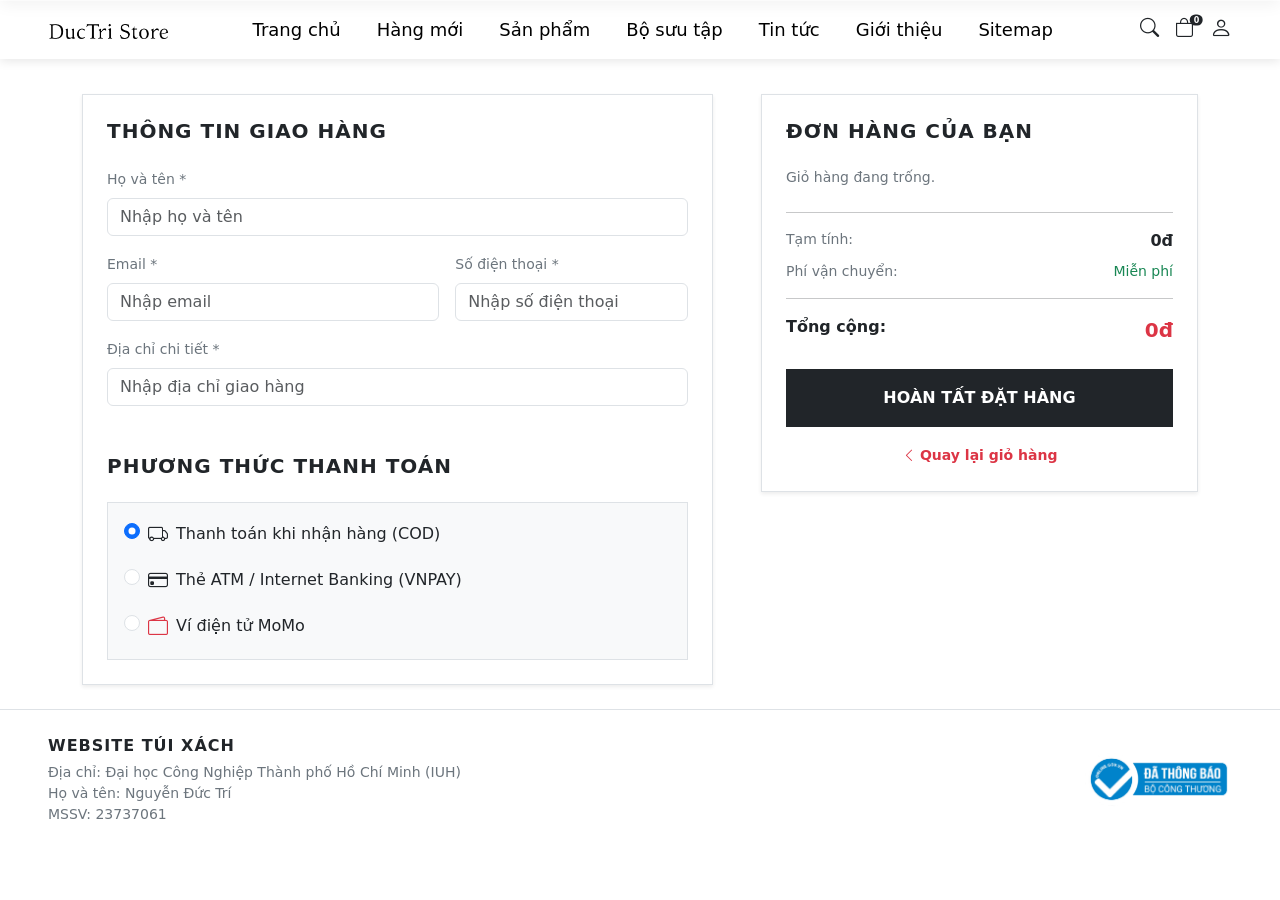
<file: html/thanh-toan.html>
﻿<!DOCTYPE html>
<html lang="vi">

<head>
    <meta charset="UTF-8">
    <meta name="viewport" content="width=device-width, initial-scale=1.0">
    <title>Thanh toán | DucTri</title>
    <link rel="stylesheet" href="../css/bootstrap.min.css">
    <link rel="stylesheet" href="../css/style.css">
    <link rel="stylesheet" href="../css/bootstrap-icons.css">

    <script src="../js/jquery-4.0.0.min.js"></script>
    <script src="../js/bootstrap.bundle.min.js"></script>
    <script src="../js/main.js"></script>
</head>

<body>
    <!-- HEADER -->
    <header>
        <!-- NAV -->
        <nav class="navbar navbar-expand-lg navbar-light bg-white user-select-none">
            <div class="container-fluid px-5">
                <button class="navbar-toggler border-0 shadow-none" type="button" data-bs-toggle="collapse"
                    data-bs-target="#navbarNav">
                    <i class="bi bi-list text-dark" style="font-size: 1.5rem;"></i>
                </button>
                <a class="navbar-brand" href="../index.html">
                    <img src="../img/anh-015.png" alt="Logo" height="25">
                </a>

                <div class="collapse navbar-collapse" id="navbarNav">
                    <ul class="navbar-nav mx-auto">
                        <li class="nav-item"><a class="nav-link" href="../index.html">Trang chủ</a></li>
                        <li class="nav-item"><a class="nav-link " href="hang-moi.html">Hàng mới</a></li>
                        <li class="nav-item"><a class="nav-link" href="san-pham.html">Sản phẩm</a></li>
                        <li class="nav-item"><a class="nav-link" href="bo-suu-tap.html">Bộ sưu tập</a></li>
                        <li class="nav-item"><a class="nav-link" href="tin-tuc.html">Tin tức</a></li>
                        <li class="nav-item"><a class="nav-link" href="gioi-thieu.html">Giới thiệu</a></li>
                        <li class="nav-item"><a class="nav-link" href="sitemap.html">Sitemap</a></li>
                    </ul>
                </div>

                <div class="d-flex align-items-center">
                    <a href="javascript:void(0)" id="btnOpenSearch" class="me-3 text-dark text-decoration-none">
                        <i class="bi bi-search" style="font-size: 1.2rem;"></i>
                    </a>

                    <a href="gio-hang.html" class="position-relative me-3 text-dark text-decoration-none">
                        <i class="bi bi-bag" style="font-size: 1.2rem;"></i>
                        <span
                            class="position-absolute translate-middle badge rounded-pill bg-dark cart-badge cart-count-badge"
                            style="font-size: 0.6rem;">0</span>
                    </a>

                    <span class=" d-flex align-items-center">
                        <a href="dang-nhap.html" class="auth-login-link text-dark text-decoration-none"
                            title="Đăng nhập">
                            <i class="bi bi-person" style="font-size: 1.4rem;"></i>
                        </a>
                        <div class="auth-logged-in d-none dropdown">
                            <a href="#" class="text-dark text-decoration-none d-flex align-items-center dropdown-toggle"
                                id="userDropdown" data-bs-toggle="dropdown" style="cursor: pointer;">
                                <i class="bi bi-person-fill" style="font-size: 1.4rem;"></i>
                                <span class="auth-user-name small text-dark ms-1 me-1"></span>
                            </a>
                            <ul class="dropdown-menu dropdown-menu-end shadow border-0 ">
                                <li>
                                    <a href="#" class="dropdown-item small auth-logout-btn text-danger">
                                        <i class="bi bi-power me-2"></i>Đăng xuất
                                    </a>
                                </li>
                            </ul>
                        </div>
                    </span>
                </div>
            </div>
        </nav>
    </header>

    <div class="search-container" id="searchDropdown">
        <div class="container-fluid px-5 py-5">
            <div class="row align-items-center pb-3">
                <div class="col-10 ps-5">
                    <div class="position-relative">
                        <div class="input-group">
                            <span class="input-group-text bg-light border-0">
                                <i class="bi bi-search text-dark text-secondary user-select-none"></i>
                            </span>
                            <input type="text" id="inputSearch" class="form-control border-0 shadow-none bg-light py-2"
                                placeholder="Bạn muốn tìm gì hôm nay?">
                        </div>

                        <div id="searchResults" class="list-group shadow border-0"
                            style="display: none; position: absolute; top: 100%; left: 0; right: 0; z-index: 1050; max-height: 400px; overflow-y: auto; background: white;">
                        </div>
                    </div>
                </div>
                <div class="col-2">
                    <button type="button" class="btn border-0 shadow-none ps-0" id="btnCloseSearch">Đóng</button>
                </div>
            </div>

            <div class="row mt-5">
                <div class="col-md-3 px-5">
                    <p class="text-secondary small text-uppercase fw-bold mb-3">Tìm kiếm phổ biến</p>
                    <ul class="list-unstyled">
                        <li class="mb-2"><a href="#" class="text-decoration-none text-dark small">Ưu đãi Coupon 100K</a>
                        </li>
                        <li class="mb-2"><a href="#" class="text-decoration-none text-dark small">Top Bán Chạy Dịp
                                Tết</a></li>
                        <li class="mb-2"><a href="#" class="text-decoration-none text-dark small">Sale Tết lên tới
                                50%</a></li>
                    </ul>
                </div>
                <div class="col-md-9">
                    <p class="text-secondary small text-uppercase fw-bold mb-3">Xu hướng nổi bật</p>
                    <div class="row g-3">
                        <div class="col-md-3">
                            <img src="../img/anh-016.jpg" class="img-fluid mb-2" alt="Trend">
                            <p class="small text-center">New Year Trending Picks</p>
                        </div>
                        <div class="col-md-3">
                            <img src="../img/anh-017.jpg" class="img-fluid mb-2" alt="Trend">
                            <p class="small text-center">Best Deal Săn Tết</p>
                        </div>
                    </div>
                </div>
            </div>
        </div>
    </div>

    <div class="search-overlay" id="searchOverlay"></div>

    <!-- MAIN -->
    <main class="py-4">
        <div class="container">
            <form id="checkoutForm">
                <div class="row g-5">
                    <div class="col-lg-7">
                        <div class="p-4 border bg-white shadow-sm">
                            <h5 class="text-uppercase fw-bold mb-4" style="letter-spacing: 1px;">Thông tin giao hàng
                            </h5>

                            <div class="row g-3">
                                <div class="col-12">
                                    <label class="form-label small text-secondary">Họ và tên *</label>
                                    <input type="text" id="checkoutHoTen" class="form-control shadow-none"
                                        placeholder="Nhập họ và tên" required>
                                    <small class="text-danger d-none" id="loiHoTen"></small>
                                </div>
                                <div class="col-md-7">
                                    <label class="form-label small text-secondary">Email *</label>
                                    <input type="email" id="checkoutEmail" class="form-control shadow-none"
                                        placeholder="Nhập email" required>
                                    <small class="text-danger d-none" id="loiEmail"></small>
                                </div>
                                <div class="col-md-5">
                                    <label class="form-label small text-secondary">Số điện thoại *</label>
                                    <input type="tel" id="checkoutSoDienThoai" class="form-control shadow-none"
                                        placeholder="Nhập số điện thoại" required>
                                    <small class="text-danger d-none" id="loiSoDienThoai"></small>
                                </div>
                                <div class="col-12">
                                    <label class="form-label small text-secondary">Địa chỉ chi tiết *</label>
                                    <input type="text" id="checkoutDiaChi" class="form-control shadow-none"
                                        placeholder="Nhập địa chỉ giao hàng" required>
                                    <small class="text-danger d-none" id="loiDiaChi"></small>
                                </div>
                            </div>

                            <h5 class="text-uppercase fw-bold mt-5 mb-4" style="letter-spacing: 1px;">Phương thức thanh
                                toán</h5>
                            <div class="payment-methods border p-3 bg-light">
                                <div class="form-check mb-3">
                                    <input class="form-check-input shadow-none" type="radio" name="paymentMethod"
                                        id="cod" checked>
                                    <label class="form-check-label d-flex align-items-center" for="cod">
                                        <i class="bi bi-truck me-2 fs-5"></i> Thanh toán khi nhận hàng (COD)
                                    </label>
                                </div>
                                <div class="form-check mb-3">
                                    <input class="form-check-input shadow-none" type="radio" name="paymentMethod"
                                        id="vnpay">
                                    <label class="form-check-label d-flex align-items-center" for="vnpay">
                                        <i class="bi bi-credit-card me-2 fs-5"></i> Thẻ ATM / Internet Banking (VNPAY)
                                    </label>
                                </div>
                                <div class="form-check">
                                    <input class="form-check-input shadow-none" type="radio" name="paymentMethod"
                                        id="momo">
                                    <label class="form-check-label d-flex align-items-center" for="momo">
                                        <i class="bi bi-wallet2 me-2 fs-5 text-danger"></i> Ví điện tử MoMo
                                    </label>
                                </div>
                            </div>
                        </div>
                    </div>

                    <div class="col-lg-5">
                        <div class="order-summary bg-white p-4 border shadow-sm">
                            <h5 class="text-uppercase fw-bold mb-4" style="letter-spacing: 1px;">Đơn hàng của bạn</h5>

                            <div id="checkout-item-list" class="mb-4">
                            </div>

                            <hr>
                            <div class="d-flex justify-content-between mb-2">
                                <span class="text-secondary small">Tạm tính:</span>
                                <span class="fw-bold summary-subtotal">0đ</span>
                            </div>
                            <div class="d-flex justify-content-between mb-2">
                                <span class="text-secondary small">Phí vận chuyển:</span>
                                <span class="text-success small">Miễn phí</span>
                            </div>
                            <hr>
                            <div class="d-flex justify-content-between mb-4">
                                <span class="fw-bold">Tổng cộng:</span>
                                <span class="fw-bold fs-5 text-danger summary-total">0đ</span>
                            </div>

                            <button type="submit"
                                class="btn btn-dark w-100 rounded-0 py-3 text-uppercase fw-bold shadow-none">
                                Hoàn tất đặt hàng
                            </button>

                            <div class="mt-3 text-center">
                                <a href="gio-hang.html" class="text-dark small text-decoration-none">
                                    <i class="bi bi-chevron-left text-danger"></i> <span
                                        class="text-danger fw-bold">Quay lại giỏ hàng</span>
                                </a>
                            </div>
                        </div>
                    </div>
                </div>
            </form>
        </div>
    </main>

    <!-- FOOTER -->
    <footer class="py-4 bg-white border-top">
        <div class="container-fluid px-5">
            <div class="d-flex justify-content-between align-items-center">
                <div>
                    <p class="mb-1 fw-bold text-uppercase" style="letter-spacing: 1px;">Website Túi Xách</p>
                    <p class="small text-secondary mb-0">Địa chỉ: Đại học Công Nghiệp Thành phố Hồ Chí Minh (IUH)</p>
                    <p class="small text-secondary mb-0">Họ và tên: Nguyễn Đức Trí</p>
                    <p class="small text-secondary mb-0">MSSV: 23737061</p>
                </div>

                <div>
                    <img src="../img/anh-014.png" alt="Đã thông báo Bộ Công Thương" height="55">
                </div>
            </div>
        </div>
    </footer>
</body>

</html>
</file>
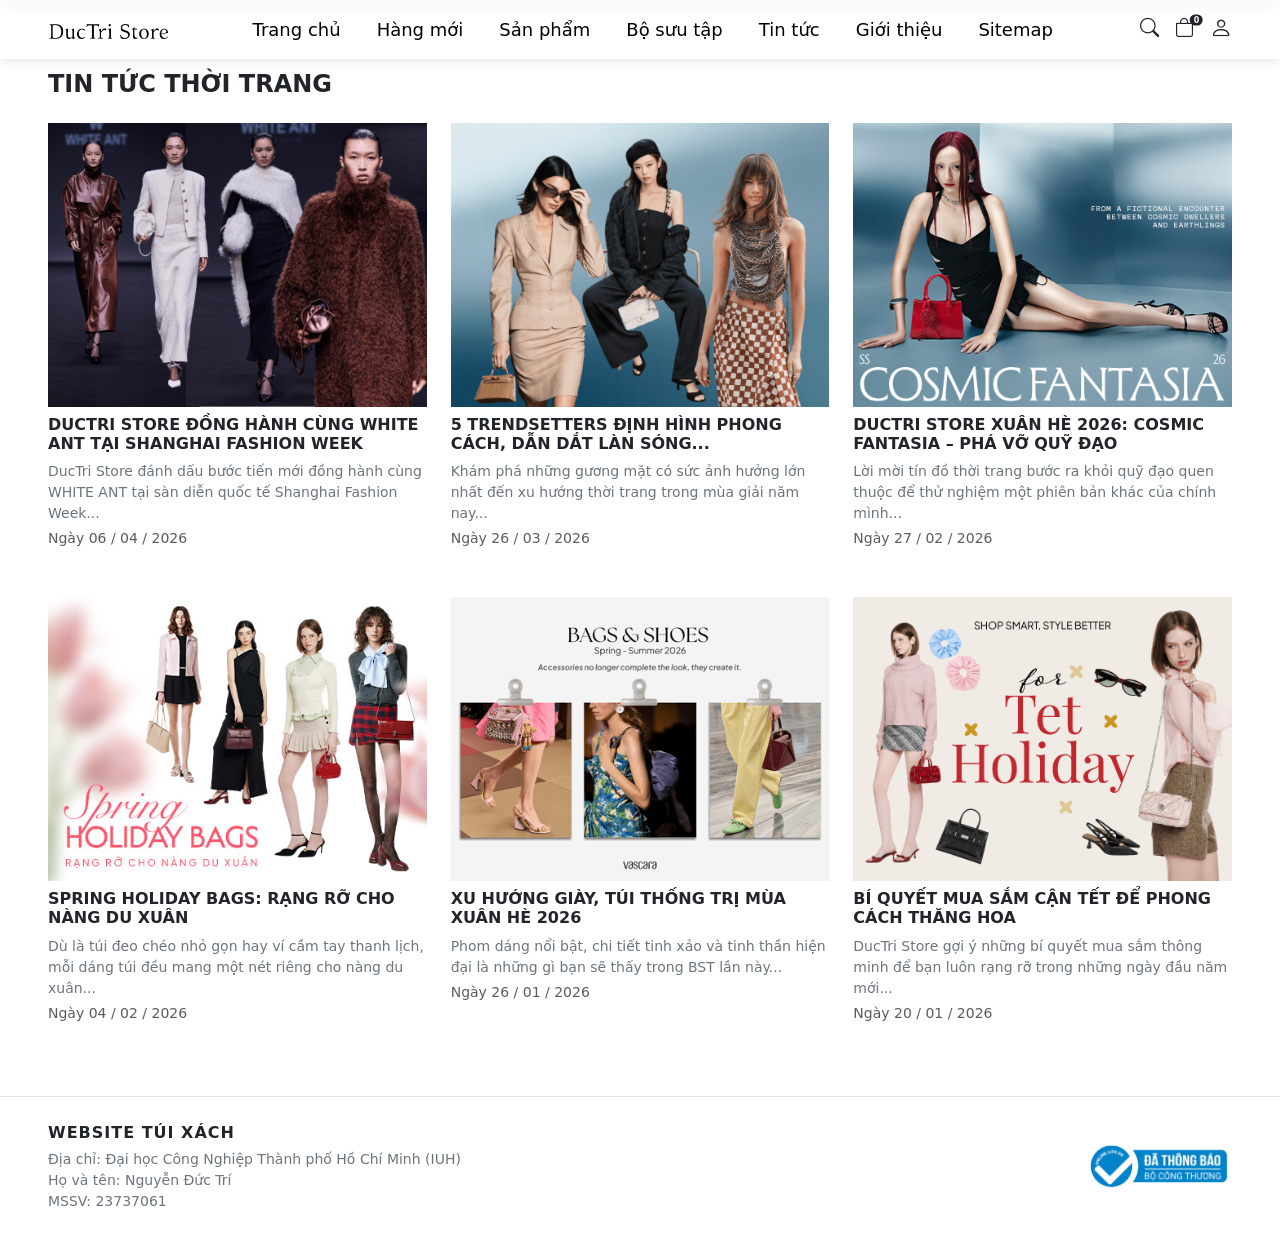
<file: html/tin-tuc.html>
﻿<!DOCTYPE html>
<html lang="vi">

<head>
    <meta charset="UTF-8">
    <meta name="viewport" content="width=device-width, initial-scale=1.0">
    <title>Tin tức | DucTri</title>
    <link rel="stylesheet" href="../css/bootstrap.min.css">
    <link rel="stylesheet" href="../css/style.css">
    <link rel="stylesheet" href="../css/bootstrap-icons.css">

    <script src="../js/jquery-4.0.0.min.js"></script>
    <script src="../js/bootstrap.bundle.min.js"></script>
    <script src="../js/main.js"></script>
</head>

<body>

    <!-- HEADER -->
    <header>
        <!-- NAV -->
        <nav class="navbar navbar-expand-lg navbar-light bg-white user-select-none">
            <div class="container-fluid px-5">
                <button class="navbar-toggler border-0 shadow-none" type="button" data-bs-toggle="collapse"
                    data-bs-target="#navbarNav">
                    <i class="bi bi-list text-dark" style="font-size: 1.5rem;"></i>
                </button>

                <a class="navbar-brand" href="../index.html">
                    <img src="../img/anh-015.png" alt="Logo" height="25">
                </a>

                <div class="collapse navbar-collapse" id="navbarNav">
                    <ul class="navbar-nav mx-auto">
                        <li class="nav-item"><a class="nav-link" href="../index.html">Trang chủ</a></li>
                        <li class="nav-item"><a class="nav-link " href="hang-moi.html">Hàng mới</a></li>
                        <li class="nav-item"><a class="nav-link" href="san-pham.html">Sản phẩm</a></li>
                        <li class="nav-item"><a class="nav-link" href="bo-suu-tap.html">Bộ sưu tập</a></li>
                        <li class="nav-item"><a class="nav-link" href="tin-tuc.html">Tin tức</a></li>
                        <li class="nav-item"><a class="nav-link" href="gioi-thieu.html">Giới thiệu</a></li>
                        <li class="nav-item"><a class="nav-link" href="sitemap.html">Sitemap</a></li>
                    </ul>
                </div>

                <div class="d-flex align-items-center">
                    <a href="javascript:void(0)" id="btnOpenSearch" class="me-3 text-dark text-decoration-none">
                        <i class="bi bi-search" style="font-size: 1.2rem;"></i>
                    </a>

                    <a href="gio-hang.html" class="position-relative me-3 text-dark text-decoration-none">
                        <i class="bi bi-bag" style="font-size: 1.2rem;"></i>
                        <span
                            class="position-absolute translate-middle badge rounded-pill bg-dark cart-badge cart-count-badge"
                            style="font-size: 0.6rem;">0</span>
                    </a>

                    <span class=" d-flex align-items-center">
                        <a href="dang-nhap.html" class="auth-login-link text-dark text-decoration-none"
                            title="Đăng nhập">
                            <i class="bi bi-person" style="font-size: 1.4rem;"></i>
                        </a>
                        <div class="auth-logged-in d-none dropdown">
                            <a href="#" class="text-dark text-decoration-none d-flex align-items-center dropdown-toggle"
                                id="userDropdown" data-bs-toggle="dropdown" style="cursor: pointer;">
                                <i class="bi bi-person-fill" style="font-size: 1.4rem;"></i>
                                <span class="auth-user-name small text-dark ms-1 me-1"></span>
                            </a>
                            <ul class="dropdown-menu dropdown-menu-end shadow border-0 ">
                                <li>
                                    <a href="#" class="dropdown-item small auth-logout-btn text-danger">
                                        <i class="bi bi-power me-2"></i>Đăng xuất
                                    </a>
                                </li>
                            </ul>
                        </div>
                    </span>
                </div>
            </div>
        </nav>
    </header>

    <div class="search-container" id="searchDropdown">
        <div class="container-fluid px-5 py-5">
            <div class="row align-items-center pb-3">
                <div class="col-10 ps-5">
                    <div class="position-relative">
                        <div class="input-group">
                            <span class="input-group-text bg-light border-0">
                                <i class="bi bi-search text-dark text-secondary user-select-none"></i>
                            </span>
                            <input type="text" id="inputSearch" class="form-control border-0 shadow-none bg-light py-2"
                                placeholder="Bạn muốn tìm gì hôm nay?">
                        </div>

                        <div id="searchResults" class="list-group shadow border-0"
                            style="display: none; position: absolute; top: 100%; left: 0; right: 0; z-index: 1050; max-height: 400px; overflow-y: auto; background: white;">
                        </div>
                    </div>
                </div>
                <div class="col-2">
                    <button type="button" class="btn border-0 shadow-none ps-0" id="btnCloseSearch">Đóng</button>
                </div>
            </div>

            <div class="row mt-5">
                <div class="col-md-3 px-5">
                    <p class="text-secondary small text-uppercase fw-bold mb-3">Tìm kiếm phổ biến</p>
                    <ul class="list-unstyled">
                        <li class="mb-2"><a href="#" class="text-decoration-none text-dark small">Ưu đãi Coupon 100K</a>
                        </li>
                        <li class="mb-2"><a href="#" class="text-decoration-none text-dark small">Top Bán Chạy Dịp
                                Tết</a></li>
                        <li class="mb-2"><a href="#" class="text-decoration-none text-dark small">Sale Tết lên tới
                                50%</a></li>
                    </ul>
                </div>
                <div class="col-md-9">
                    <p class="text-secondary small text-uppercase fw-bold mb-3">Xu hướng nổi bật</p>
                    <div class="row g-3">
                        <div class="col-md-3">
                            <img src="../img/anh-016.jpg" class="img-fluid mb-2" alt="Trend">
                            <p class="small text-center">New Year Trending Picks</p>
                        </div>
                        <div class="col-md-3">
                            <img src="../img/anh-017.jpg" class="img-fluid mb-2" alt="Trend">
                            <p class="small text-center">Best Deal Săn Tết</p>
                        </div>
                    </div>
                </div>
            </div>
        </div>
    </div>

    <div class="search-overlay" id="searchOverlay"></div>

    <!-- MAIN -->
    <main class="container-fluid px-0">
        <section class="container-fluid px-3 px-md-5 mb-5">
            <h1 class="h4 fw-bold text-uppercase mb-4">Tin tức thời trang</h1>
            <div id="danh-sach-tin-tuc" class="row g-4"></div>
        </section>
    </main>

    <!-- FOOTER -->
    <footer class="py-4 bg-white border-top">
        <div class="container-fluid px-5">
            <div class="d-flex justify-content-between align-items-center">
                <div>
                    <p class="mb-1 fw-bold text-uppercase" style="letter-spacing: 1px;">Website Túi Xách</p>
                    <p class="small text-secondary mb-0">Địa chỉ: Đại học Công Nghiệp Thành phố Hồ Chí Minh (IUH)</p>
                    <p class="small text-secondary mb-0">Họ và tên: Nguyễn Đức Trí</p>
                    <p class="small text-secondary mb-0">MSSV: 23737061</p>
                </div>

                <div>
                    <img src="../img/anh-014.png" alt="Đã thông báo Bộ Công Thương" height="55">
                </div>
            </div>
        </div>
    </footer>
</body>

</html>
</file>
<file: css/style.css>
﻿/* NAV */
.navbar-nav .nav-link {
    color: black !important;
    font-size: large;
    margin-right: 20px;
}

.cart-badge {
    top: 5px !important;
    right: -15px;
    font-size: 8px !important;
    padding: 1.5px 3.5px !important;
    display: flex;
    align-items: center;
    justify-content: center;
}

/* HEADER */
header {
    position: fixed;
    top: 0;
    width: 100%;
    z-index: 1000;
    transition: transform 0.2s ease-in-out;
    box-shadow: 0 2px 10px rgba(0, 0, 0, 0.1);
    background-color: #fff;
}

.header-hidden {
    transform: translateY(-100%);
}

/* MAIN */
main {
    margin-top: 70px;
}

.custom-banner img {
    cursor: pointer;
}

/* PRODUCT */
.product-img-hover {
    cursor: pointer;
}

.product-img-hover .img-secondary {
    opacity: 0;
    transition: opacity 0.2s ease-in-out;
    z-index: 2;
}

.product-img-hover:hover .img-secondary {
    opacity: 1;
}

.product-name {
    line-height: 1.2;
}

.product-price {
    font-size: 0.9rem;
    color: #333;
}

#btnLoadMore {
    letter-spacing: 1px;
    transition: 0.3s;
}

/* SEARCH */
.search-container {
    position: fixed;
    top: 0;
    left: 0;
    width: 100%;
    background-color: #fff;
    z-index: 2000;
    transform: translateY(-100%);
    transition: transform 0.4s cubic-bezier(0.4, 0, 0.2, 1);
    box-shadow: 0 5px 15px rgba(0, 0, 0, 0.05);
}

.search-container.active {
    transform: translateY(0);
}

.search-overlay {
    position: fixed;
    top: 0;
    left: 0;
    width: 100%;
    height: 100%;
    background: rgba(0, 0, 0, 0.5);
    z-index: 1999;
    opacity: 0;
    visibility: hidden;
    transition: 0.3s;
}

.search-overlay.active {
    opacity: 1;
    visibility: visible;
}

.search-container input::placeholder {
    color: #ccc;
    font-weight: 300;
}

/* FORM */
.auth-tab-login.nav-link,
.auth-tab-register.nav-link {
    border: none !important;
    border-bottom: 2px solid transparent !important;
    color: #999;
}

.auth-tab-login.nav-link.active,
.auth-tab-register.nav-link.active {
    border-bottom-color: #000 !important;
    color: #000;
    font-weight: 600;
}

.auth-password-wrap {
    position: relative;
}

.auth-password-wrap .form-control {
    padding-right: 40px;
}

.auth-password-wrap .btn-toggle-pwd {
    position: absolute;
    right: 10px;
    top: 50%;
    transform: translateY(-50%);
    padding: 4px 8px;
}

#tabLogin .form-control, 
#tabRegister .form-control {
    border: 1px solid #ddd !important;
    border-radius: 0;
}

#tabLogin .form-control:focus, 
#tabRegister .form-control:focus {
    border-color: #000 !important;
}

/* CART */
.cart-img-wrapper {
    width: 70px;
    height: 90px;
    overflow: hidden;
    background: #f8f8f8;
}

.cart-img-wrapper img {
    width: 100%;
    height: 100%;
    object-fit: cover;
}

.quantity-group {
    width: fit-content;
    margin: 0 auto;
}

.input-qty:focus {
    box-shadow: none;
}

.product-name-cart {
    font-size: 0.9rem;
}

.italic {
    font-style: italic;
}

/* FOOTER */
footer {
    background-color: #fff;
}

/* LIGHTBOX */
.lightbox-overlay {
    position: fixed;
    top: 0;
    left: 0;
    width: 100%;
    height: 100%;
    background: rgba(0, 0, 0, 0.95);
    z-index: 3000;
    display: flex;
    align-items: center;
    justify-content: center;
    opacity: 0;
    visibility: hidden;
    transition: opacity 0.3s, visibility 0.3s;
}

.lightbox-overlay.active {
    opacity: 1;
    visibility: visible;
}

.lightbox-content {
    max-width: 90%;
    max-height: 90%;
    display: flex;
    align-items: center;
    justify-content: center;
}

.lightbox-content img {
    max-width: 100%;
    max-height: 90vh;
    object-fit: contain;
}

.lightbox-close {
    position: absolute;
    top: 20px;
    right: 25px;
    background: transparent;
    border: none;
    color: #fff;
    font-size: 1.8rem;
    cursor: pointer;
    padding: 8px;
    z-index: 3010;
    transition: opacity 0.2s;
}

.lightbox-prev,
.lightbox-next {
    position: absolute;
    top: 50%;
    transform: translateY(-50%);
    background: rgba(255, 255, 255, 0.2);
    border: none;
    color: #fff;
    font-size: 2.5rem;
    width: 50px;
    height: 50px;
    border-radius: 50%;
    cursor: pointer;
    display: flex;
    align-items: center;
    justify-content: center;
    z-index: 3010;
    transition: background 0.2s;
}

.lightbox-prev:hover,
.lightbox-next:hover {
    background: rgba(255, 255, 255, 0.35);
}

.lightbox-prev {
    left: 20px;
}

.lightbox-next {
    right: 20px;
}

#khu-vuc-hinh-anh img.lightbox-trigger {
    cursor: pointer;
}
</file>
